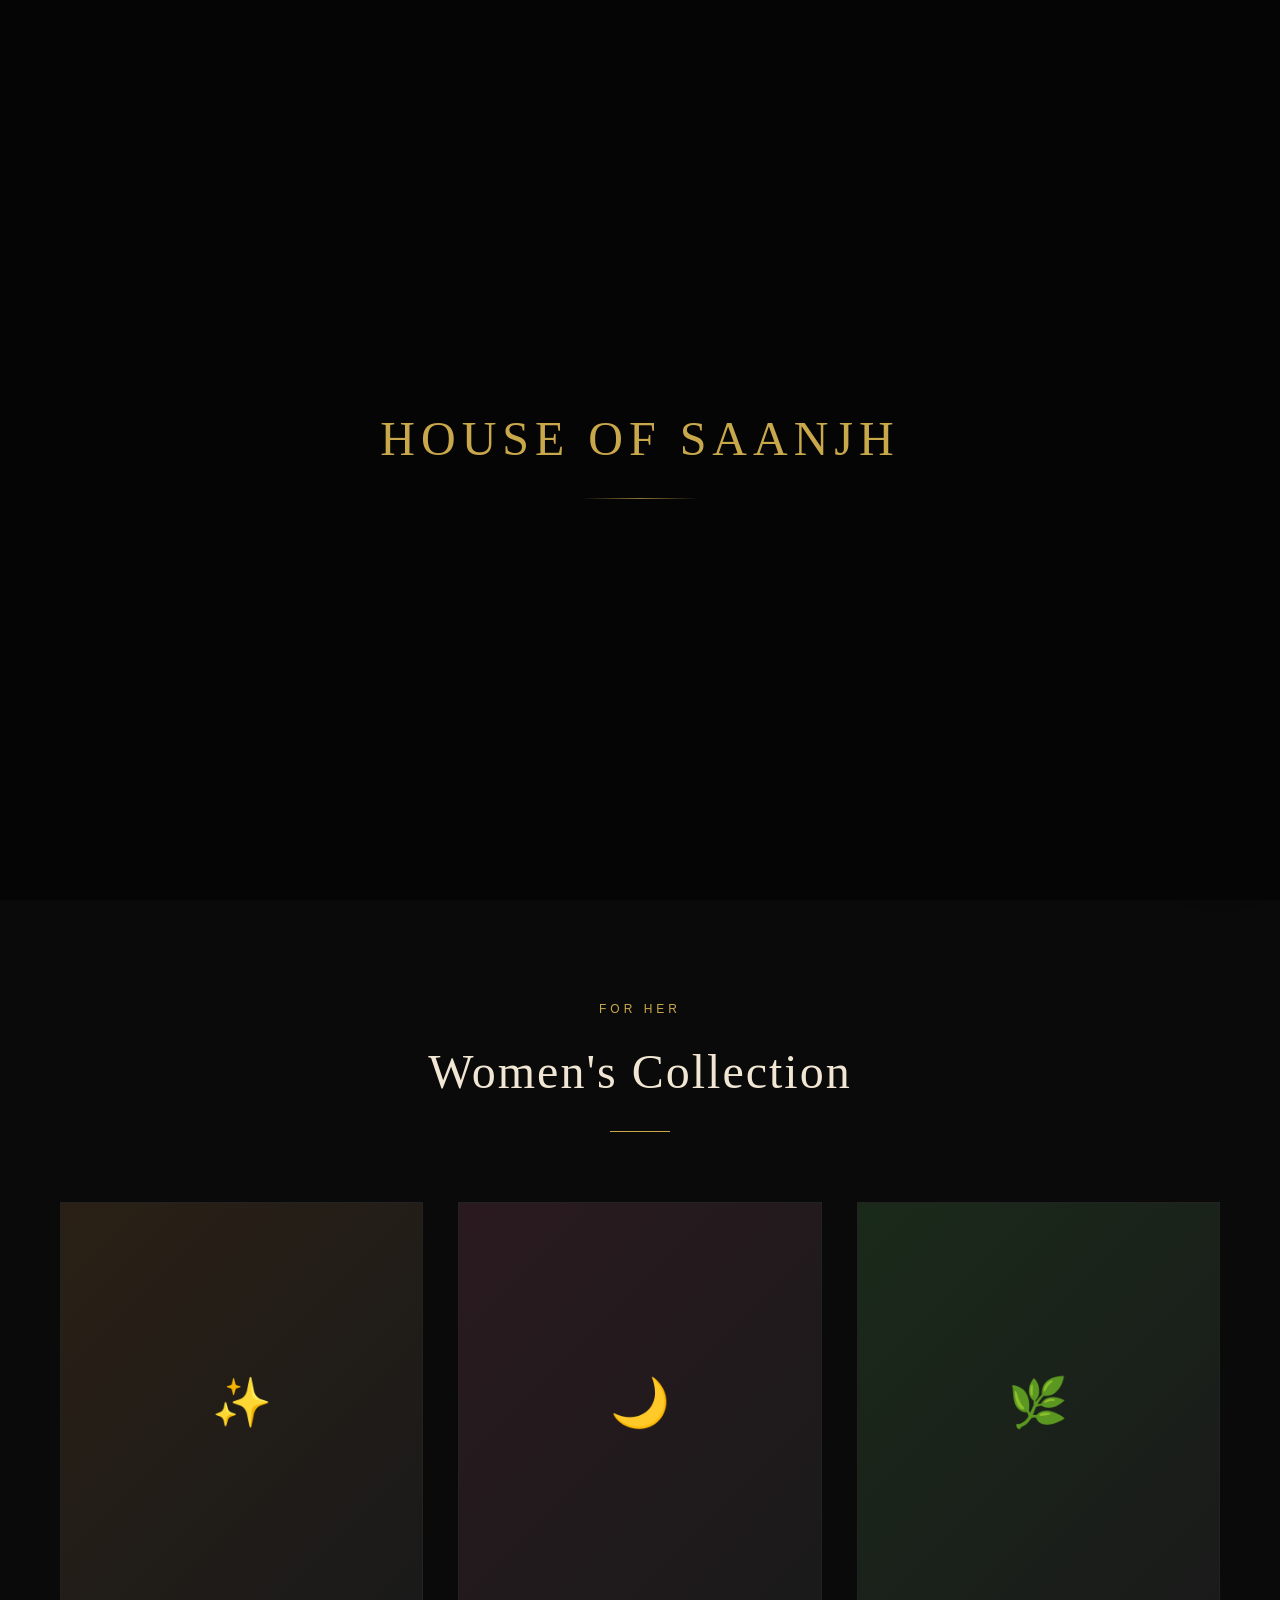
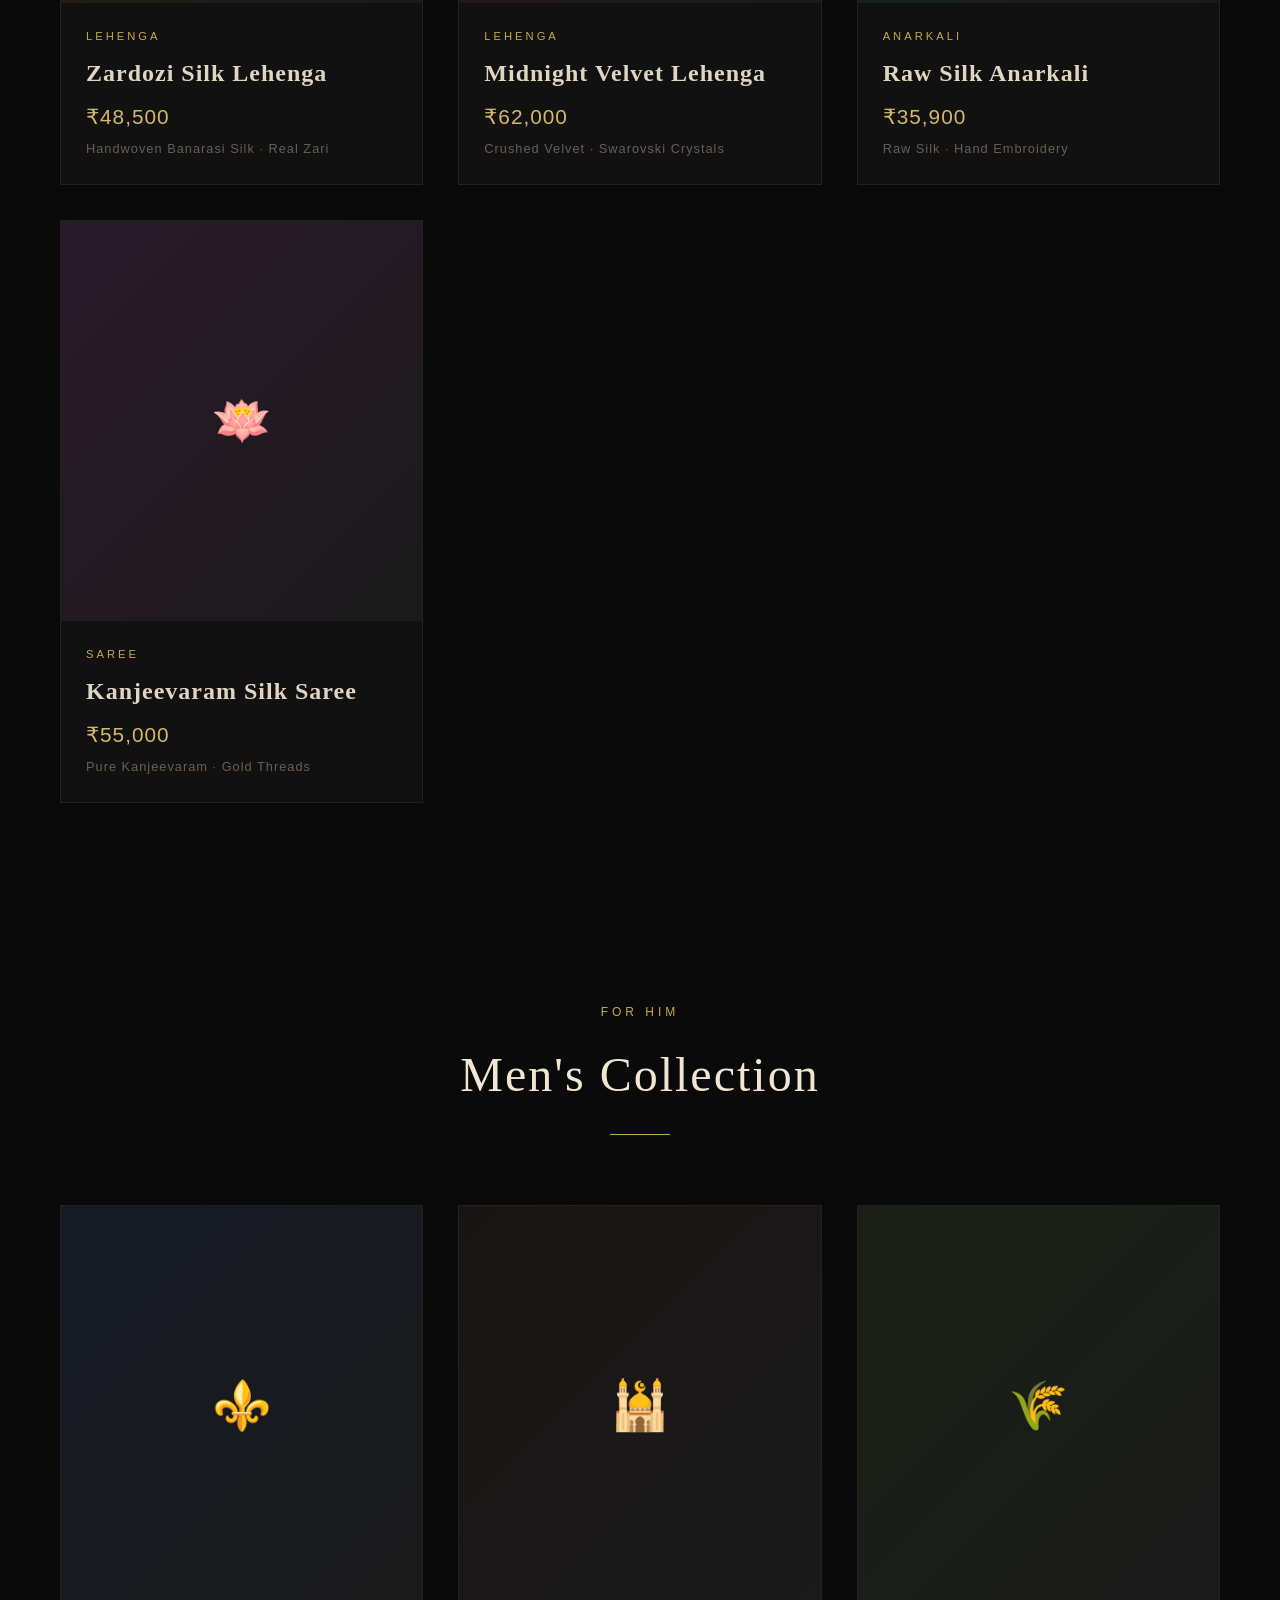
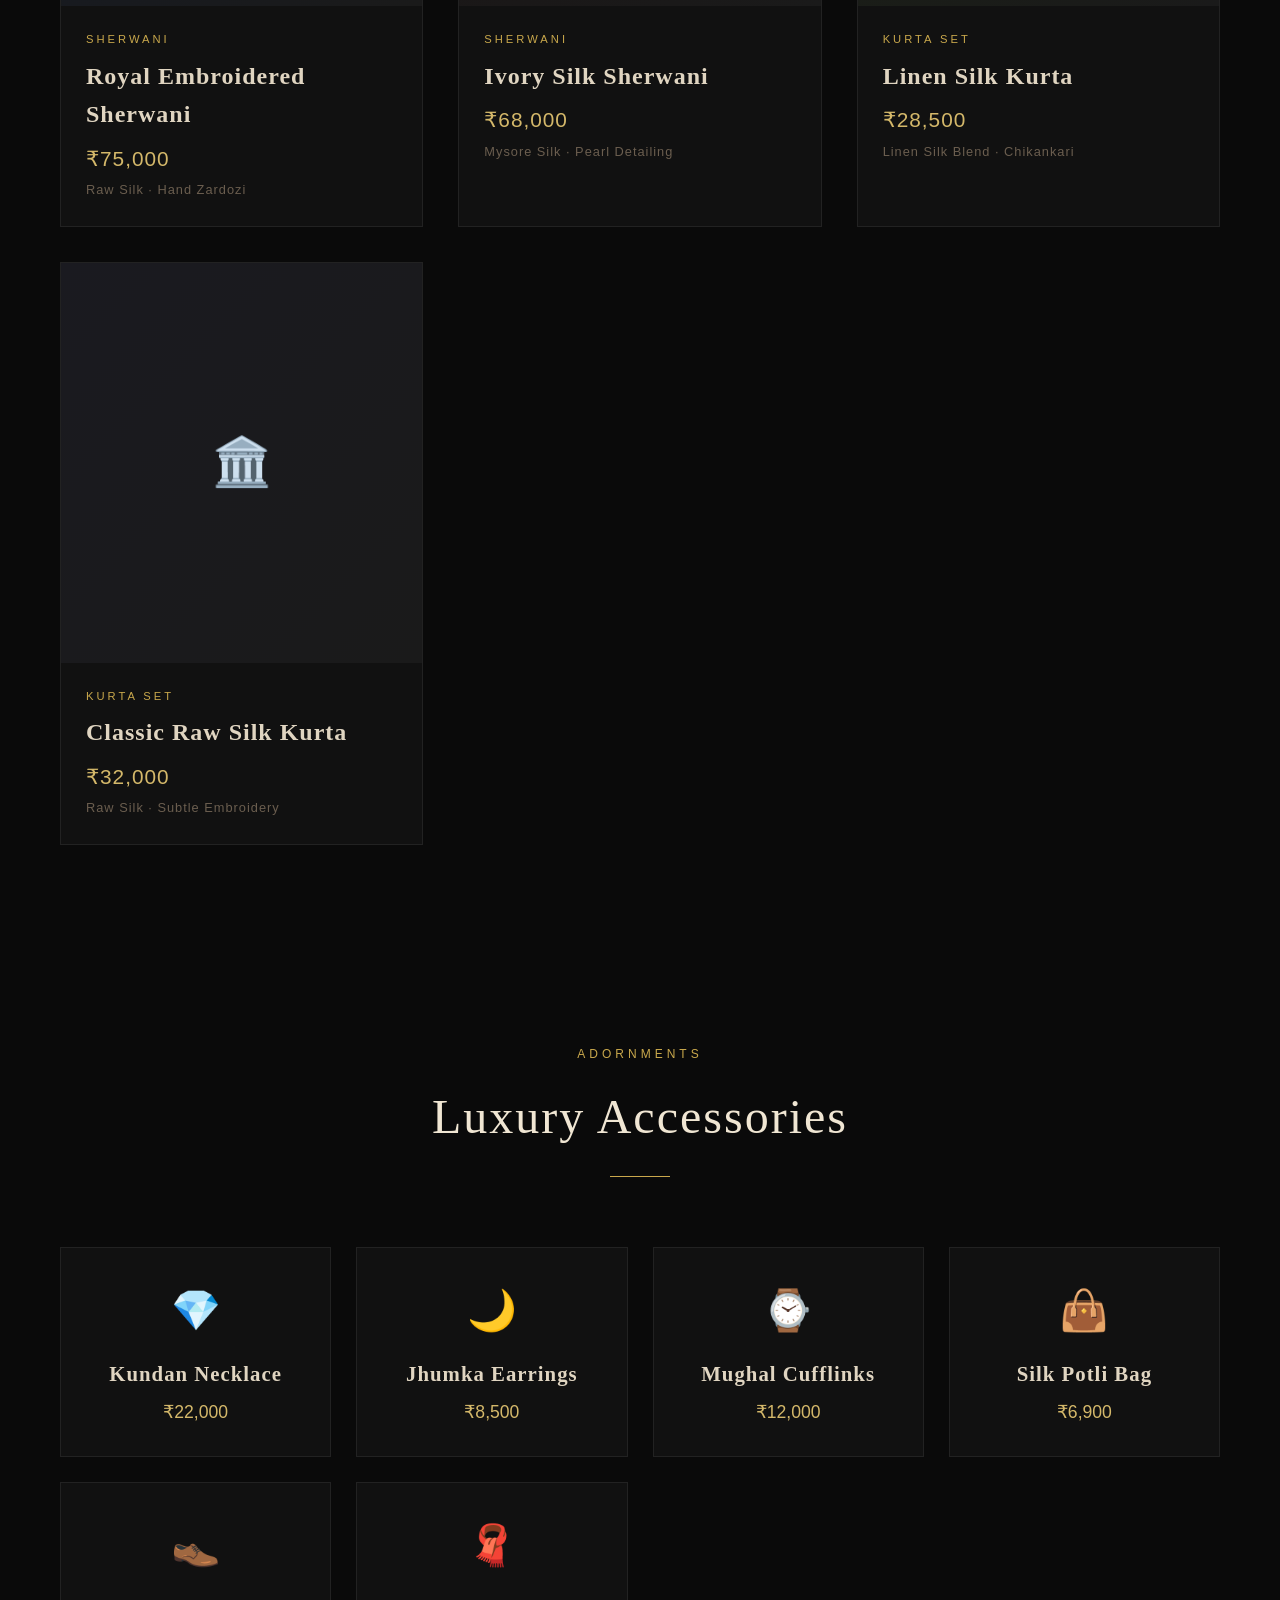
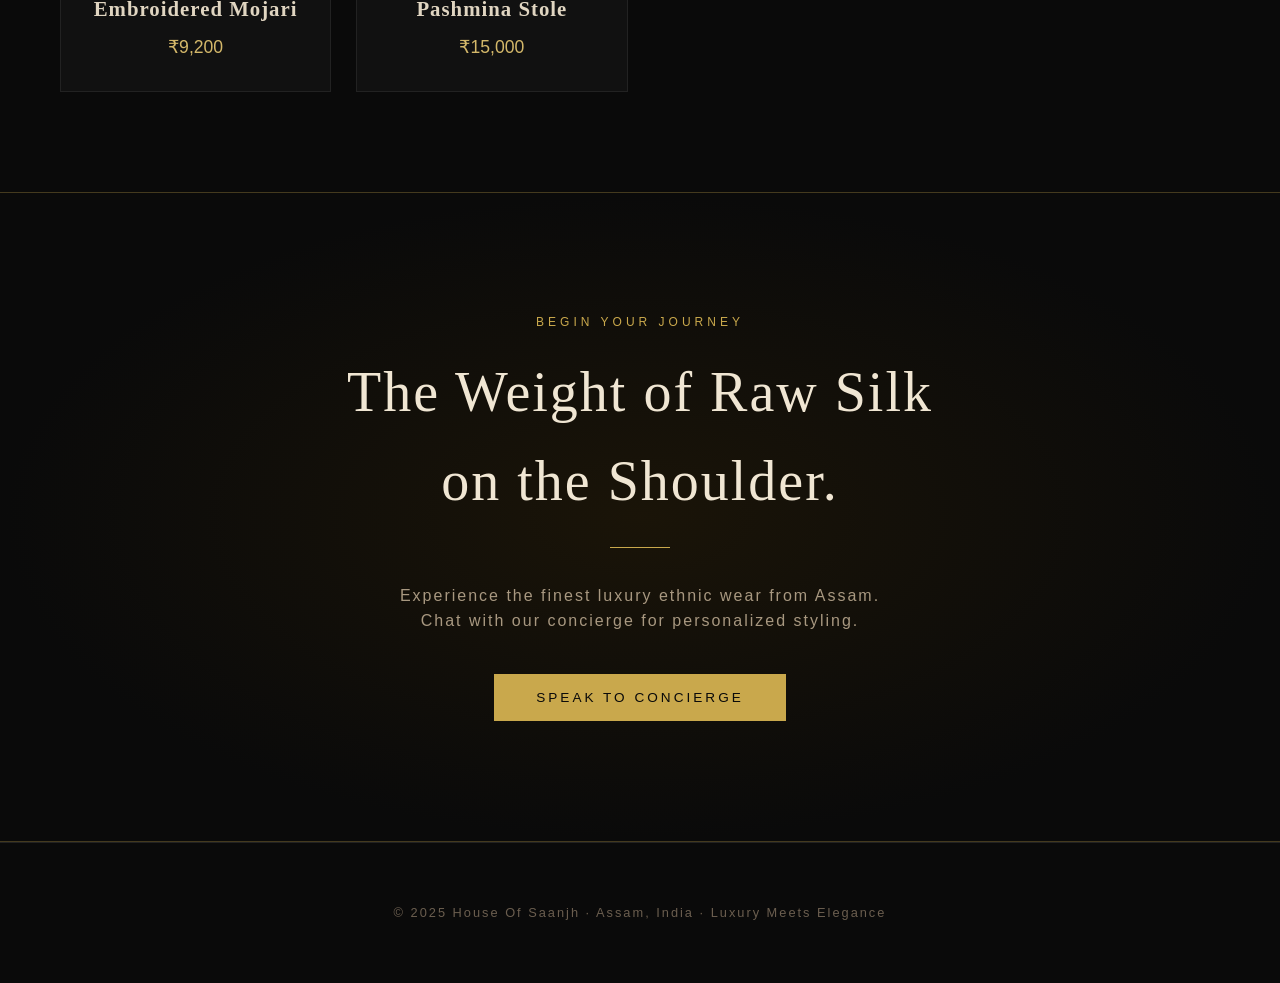
<file: index.html>
<!DOCTYPE html>
<html lang="en">
<head>
    <meta charset="UTF-8">
    <meta name="viewport" content="width=device-width, initial-scale=1.0">
    <title>House Of Saanjh | Luxury Meets Elegance</title>
    <link rel="stylesheet" href="styles.css">
</head>
<body>

    <!-- Preloader -->
    <div id="preloader">
        <div class="preloader-content">
            <div class="preloader-logo">HOUSE OF SAANJH</div>
            <div class="preloader-line"></div>
        </div>
    </div>

    <!-- Navbar -->
    <nav id="navbar">
        <a href="#" class="nav-logo">SAANJH</a>
        <ul class="nav-links">
            <li><a href="#women">Women</a></li>
            <li><a href="#men">Men</a></li>
            <li><a href="#accessories">Accessories</a></li>
            <li><a href="#cta-section">Contact</a></li>
        </ul>
        <button class="nav-cta" onclick="document.getElementById('chatbot-toggle').click()">Concierge</button>
    </nav>

    <!-- Hero -->
    <section id="hero">
        <div class="hero-bg-texture"></div>
        <div class="hero-particles" id="heroParticles"></div>
        <div class="hero-content">
            <p class="hero-eyebrow">Assam, India</p>
            <h1 class="hero-title">Luxury Meets<br><span>Elegance</span></h1>
            <p class="hero-subtitle">Exquisite ethnic wear crafted for timeless souls.</p>
            <div class="hero-cta-group">
                <a href="#women" class="btn-primary">Explore Women</a>
                <a href="#men" class="btn-outline">Explore Men</a>
            </div>
        </div>
    </section>

    <!-- Women's Section -->
    <section id="women">
        <div class="section-header reveal">
            <p class="section-eyebrow">For Her</p>
            <h2 class="section-title">Women's Collection</h2>
            <div class="section-divider"></div>
        </div>
        <div class="product-grid">
            <div class="product-card reveal">
                <div class="product-image" style="background-color:#1a1a1a;background-image:linear-gradient(135deg,#2a2015,#1a1a1a);">
                    <span style="color:#c9a84c;font-size:3rem;">✨</span>
                </div>
                <div class="product-info">
                    <p class="product-category">Lehenga</p>
                    <h3 class="product-name">Zardozi Silk Lehenga</h3>
                    <p class="product-price">₹48,500</p>
                    <p class="product-fabric">Handwoven Banarasi Silk · Real Zari</p>
                </div>
            </div>
            <div class="product-card reveal">
                <div class="product-image" style="background-color:#1a1a1a;background-image:linear-gradient(135deg,#2a1a20,#1a1a1a);">
                    <span style="color:#c9a84c;font-size:3rem;">🌙</span>
                </div>
                <div class="product-info">
                    <p class="product-category">Lehenga</p>
                    <h3 class="product-name">Midnight Velvet Lehenga</h3>
                    <p class="product-price">₹62,000</p>
                    <p class="product-fabric">Crushed Velvet · Swarovski Crystals</p>
                </div>
            </div>
            <div class="product-card reveal">
                <div class="product-image" style="background-color:#1a1a1a;background-image:linear-gradient(135deg,#1a2a1a,#1a1a1a);">
                    <span style="color:#c9a84c;font-size:3rem;">🌿</span>
                </div>
                <div class="product-info">
                    <p class="product-category">Anarkali</p>
                    <h3 class="product-name">Raw Silk Anarkali</h3>
                    <p class="product-price">₹35,900</p>
                    <p class="product-fabric">Raw Silk · Hand Embroidery</p>
                </div>
            </div>
            <div class="product-card reveal">
                <div class="product-image" style="background-color:#1a1a1a;background-image:linear-gradient(135deg,#2a1a2a,#1a1a1a);">
                    <span style="color:#c9a84c;font-size:3rem;">🪷</span>
                </div>
                <div class="product-info">
                    <p class="product-category">Saree</p>
                    <h3 class="product-name">Kanjeevaram Silk Saree</h3>
                    <p class="product-price">₹55,000</p>
                    <p class="product-fabric">Pure Kanjeevaram · Gold Threads</p>
                </div>
            </div>
        </div>
    </section>

    <!-- Men's Section -->
    <section id="men">
        <div class="section-header reveal">
            <p class="section-eyebrow">For Him</p>
            <h2 class="section-title">Men's Collection</h2>
            <div class="section-divider"></div>
        </div>
        <div class="product-grid">
            <div class="product-card reveal">
                <div class="product-image" style="background-color:#1a1a1a;background-image:linear-gradient(135deg,#151a25,#1a1a1a);">
                    <span style="color:#c9a84c;font-size:3rem;">⚜️</span>
                </div>
                <div class="product-info">
                    <p class="product-category">Sherwani</p>
                    <h3 class="product-name">Royal Embroidered Sherwani</h3>
                    <p class="product-price">₹75,000</p>
                    <p class="product-fabric">Raw Silk · Hand Zardozi</p>
                </div>
            </div>
            <div class="product-card reveal">
                <div class="product-image" style="background-color:#1a1a1a;background-image:linear-gradient(135deg,#1a1515,#1a1a1a);">
                    <span style="color:#c9a84c;font-size:3rem;">🕌</span>
                </div>
                <div class="product-info">
                    <p class="product-category">Sherwani</p>
                    <h3 class="product-name">Ivory Silk Sherwani</h3>
                    <p class="product-price">₹68,000</p>
                    <p class="product-fabric">Mysore Silk · Pearl Detailing</p>
                </div>
            </div>
            <div class="product-card reveal">
                <div class="product-image" style="background-color:#1a1a1a;background-image:linear-gradient(135deg,#1a2015,#1a1a1a);">
                    <span style="color:#c9a84c;font-size:3rem;">🌾</span>
                </div>
                <div class="product-info">
                    <p class="product-category">Kurta Set</p>
                    <h3 class="product-name">Linen Silk Kurta</h3>
                    <p class="product-price">₹28,500</p>
                    <p class="product-fabric">Linen Silk Blend · Chikankari</p>
                </div>
            </div>
            <div class="product-card reveal">
                <div class="product-image" style="background-color:#1a1a1a;background-image:linear-gradient(135deg,#1a1a20,#1a1a1a);">
                    <span style="color:#c9a84c;font-size:3rem;">🏛️</span>
                </div>
                <div class="product-info">
                    <p class="product-category">Kurta Set</p>
                    <h3 class="product-name">Classic Raw Silk Kurta</h3>
                    <p class="product-price">₹32,000</p>
                    <p class="product-fabric">Raw Silk · Subtle Embroidery</p>
                </div>
            </div>
        </div>
    </section>

    <!-- Accessories Section -->
    <section id="accessories">
        <div class="section-header reveal">
            <p class="section-eyebrow">Adornments</p>
            <h2 class="section-title">Luxury Accessories</h2>
            <div class="section-divider"></div>
        </div>
        <div class="accessories-grid">
            <div class="accessory-card reveal">
                <span class="accessory-icon">💎</span>
                <h3 class="accessory-name">Kundan Necklace</h3>
                <p class="accessory-price">₹22,000</p>
            </div>
            <div class="accessory-card reveal">
                <span class="accessory-icon">🌙</span>
                <h3 class="accessory-name">Jhumka Earrings</h3>
                <p class="accessory-price">₹8,500</p>
            </div>
            <div class="accessory-card reveal">
                <span class="accessory-icon">⌚</span>
                <h3 class="accessory-name">Mughal Cufflinks</h3>
                <p class="accessory-price">₹12,000</p>
            </div>
            <div class="accessory-card reveal">
                <span class="accessory-icon">👜</span>
                <h3 class="accessory-name">Silk Potli Bag</h3>
                <p class="accessory-price">₹6,900</p>
            </div>
            <div class="accessory-card reveal">
                <span class="accessory-icon">👞</span>
                <h3 class="accessory-name">Embroidered Mojari</h3>
                <p class="accessory-price">₹9,200</p>
            </div>
            <div class="accessory-card reveal">
                <span class="accessory-icon">🧣</span>
                <h3 class="accessory-name">Pashmina Stole</h3>
                <p class="accessory-price">₹15,000</p>
            </div>
        </div>
    </section>

    <!-- CTA Section -->
    <section id="cta-section">
        <div class="reveal">
            <p class="section-eyebrow">Begin Your Journey</p>
            <h2 class="section-title">The Weight of Raw Silk<br>on the Shoulder.</h2>
            <div class="section-divider" style="margin-bottom:35px;"></div>
            <p style="color:var(--text-secondary);letter-spacing:2px;margin-bottom:40px;max-width:500px;margin-left:auto;margin-right:auto;">Experience the finest luxury ethnic wear from Assam. Chat with our concierge for personalized styling.</p>
            <button class="btn-primary" onclick="document.getElementById('chatbot-toggle').click()">Speak to Concierge</button>
        </div>
    </section>

    <!-- Footer -->
    <footer>
        <p>© 2025 House Of Saanjh · Assam, India · Luxury Meets Elegance</p>
    </footer>

    <!-- Chatbot -->
    <div id="chatbot-container">
        <div id="chatbot-window">
            <div class="chatbot-header">
                <div class="chatbot-avatar">S</div>
                <div class="chatbot-header-info">
                    <h4>Saanjh Concierge</h4>
                    <span>Available · Luxury Stylist</span>
                </div>
            </div>
            <div class="chatbot-messages" id="chatMessages"></div>
            <div class="chatbot-input-area">
                <input type="text" id="chatInput" placeholder="Ask me anything..." onkeypress="handleKeyPress(event)">
                <button onclick="sendMessage()">➤</button>
            </div>
        </div>
        <button id="chatbot-toggle" onclick="toggleChat()">💬</button>
    </div>

    <script src="script.js"></script>
</body>
</html>
</file>
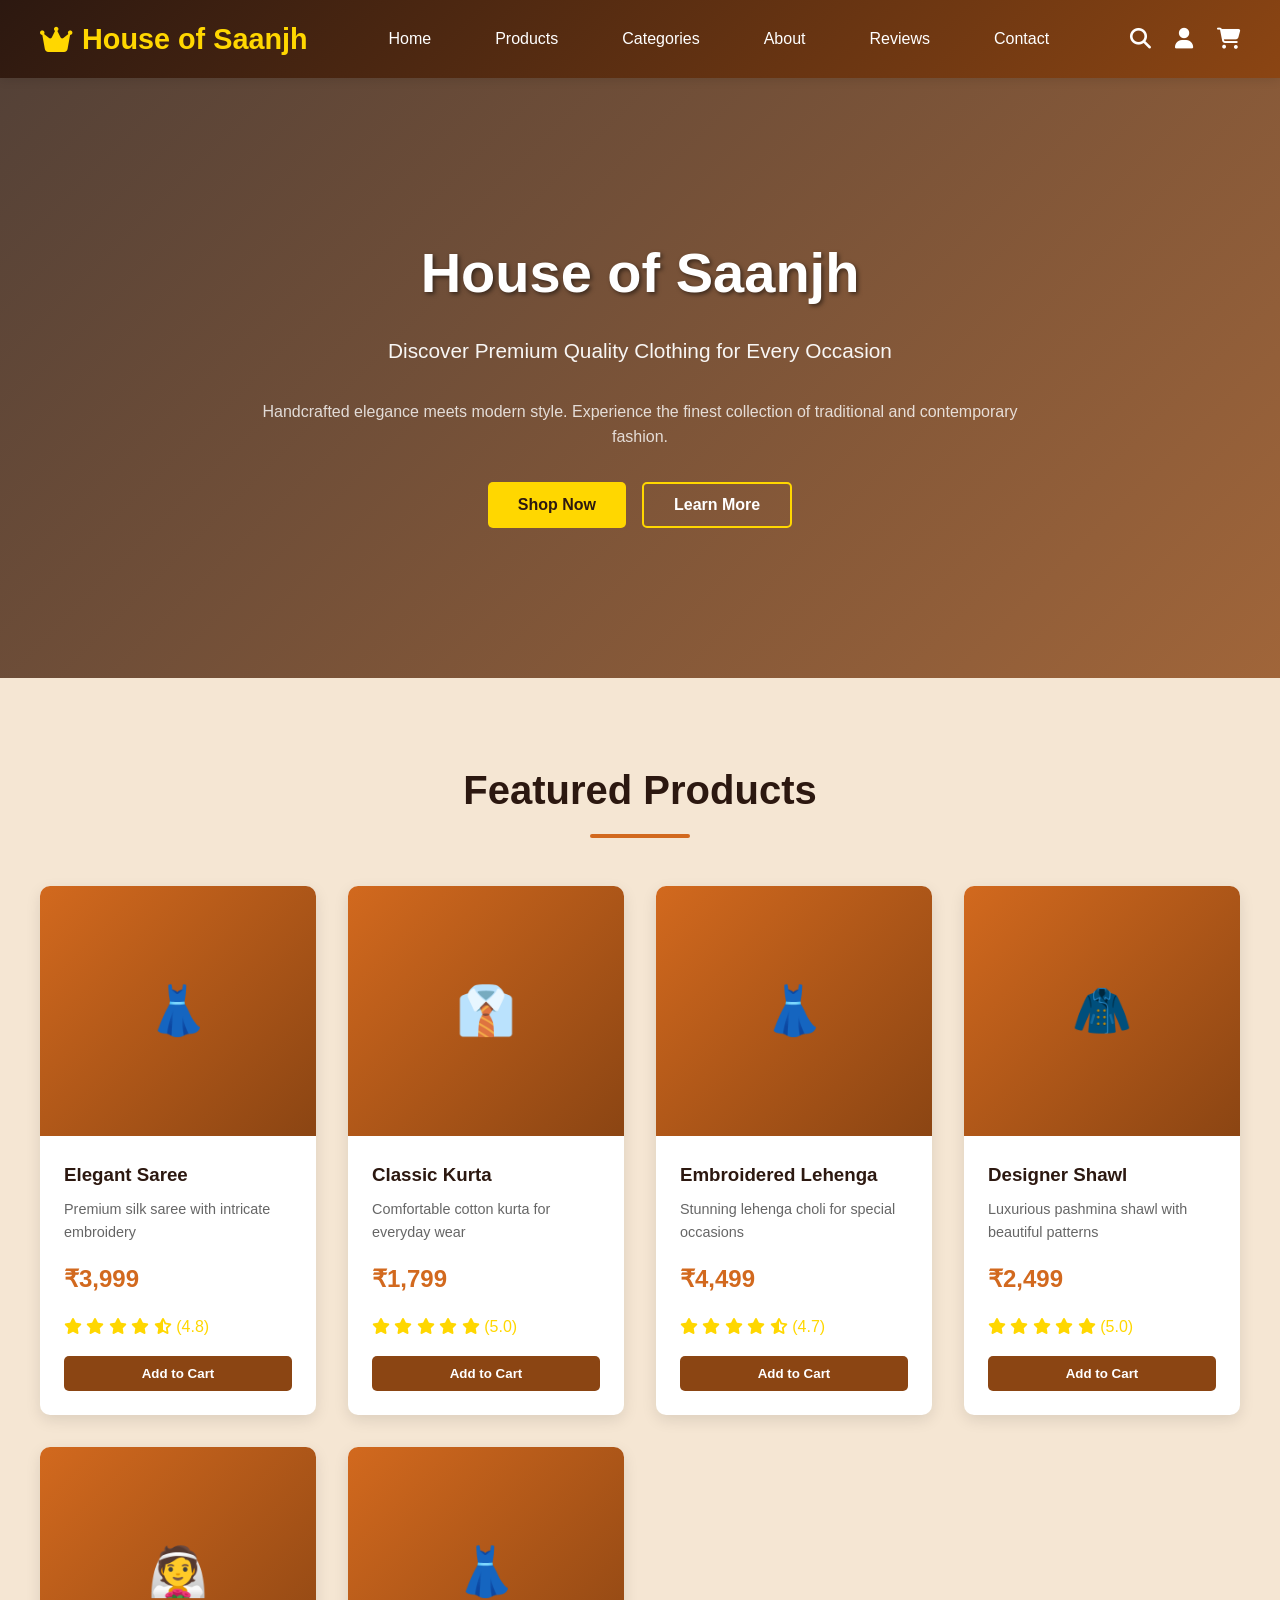
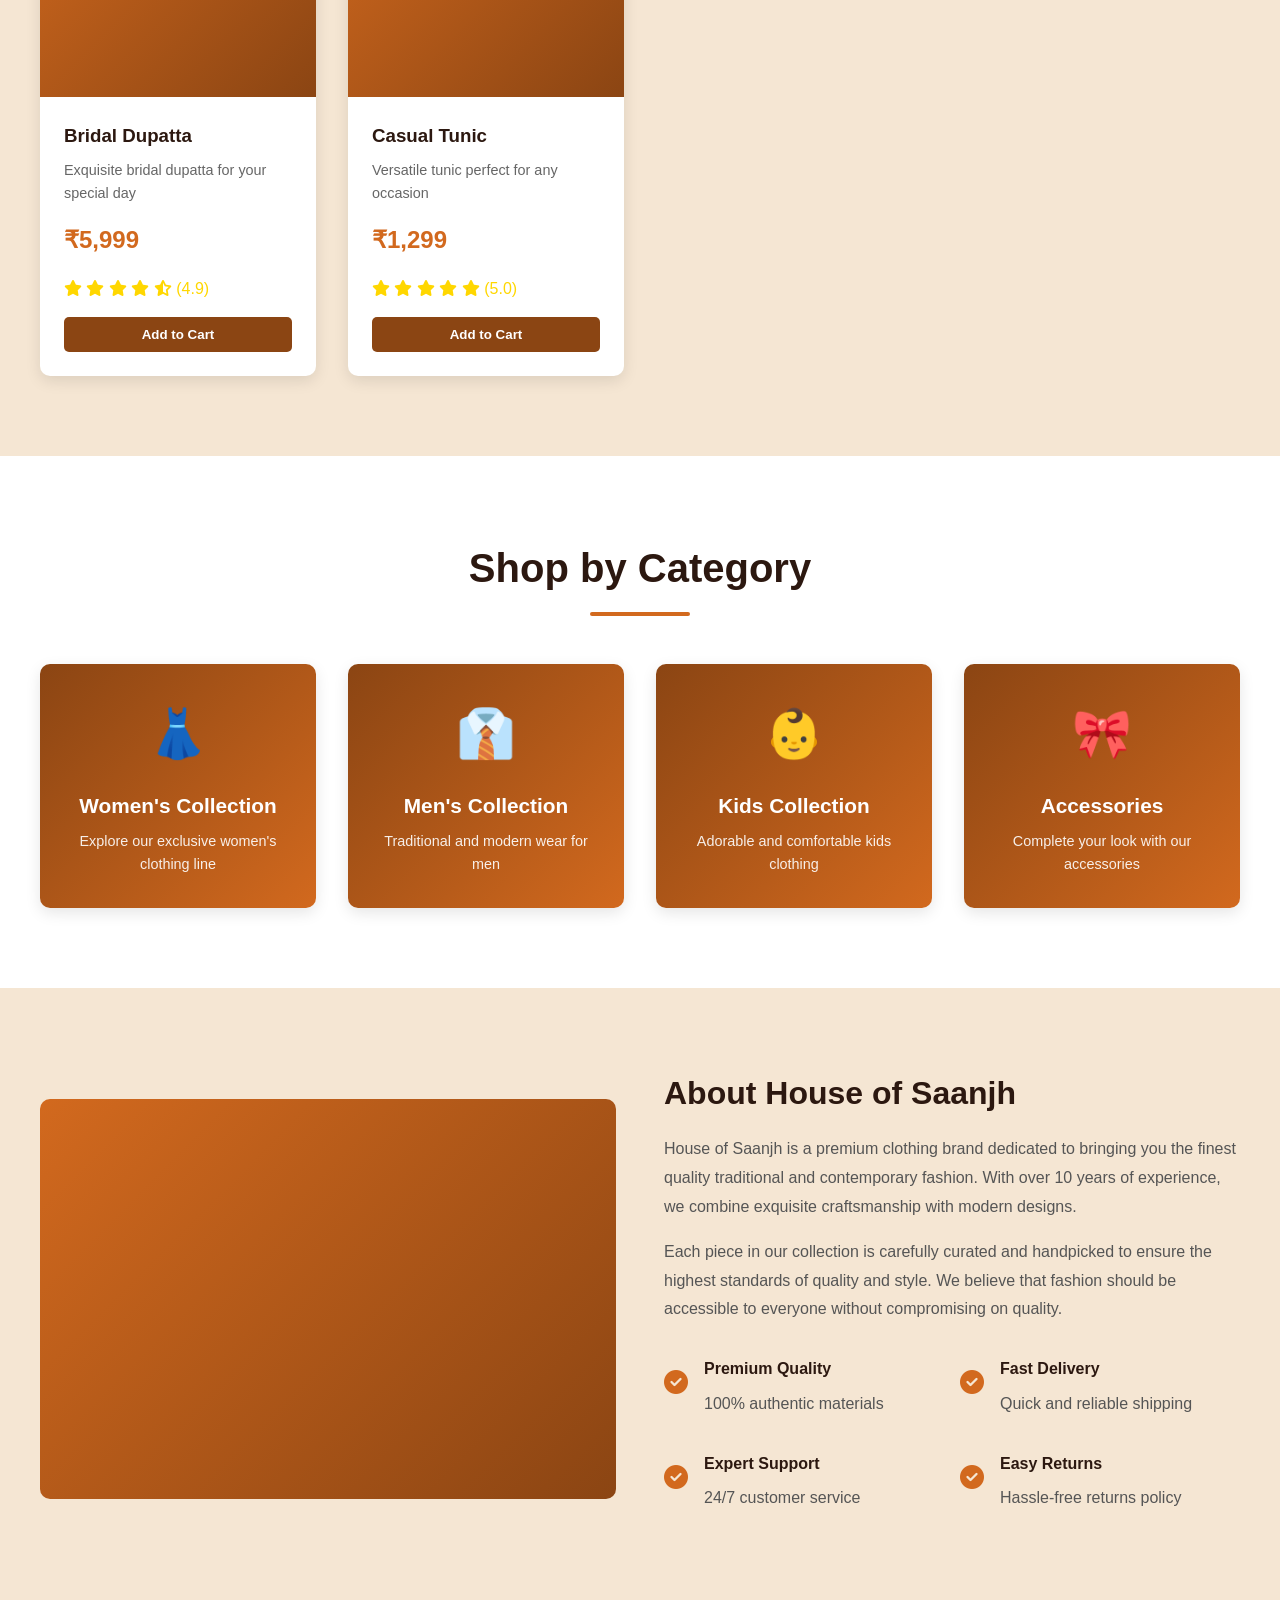
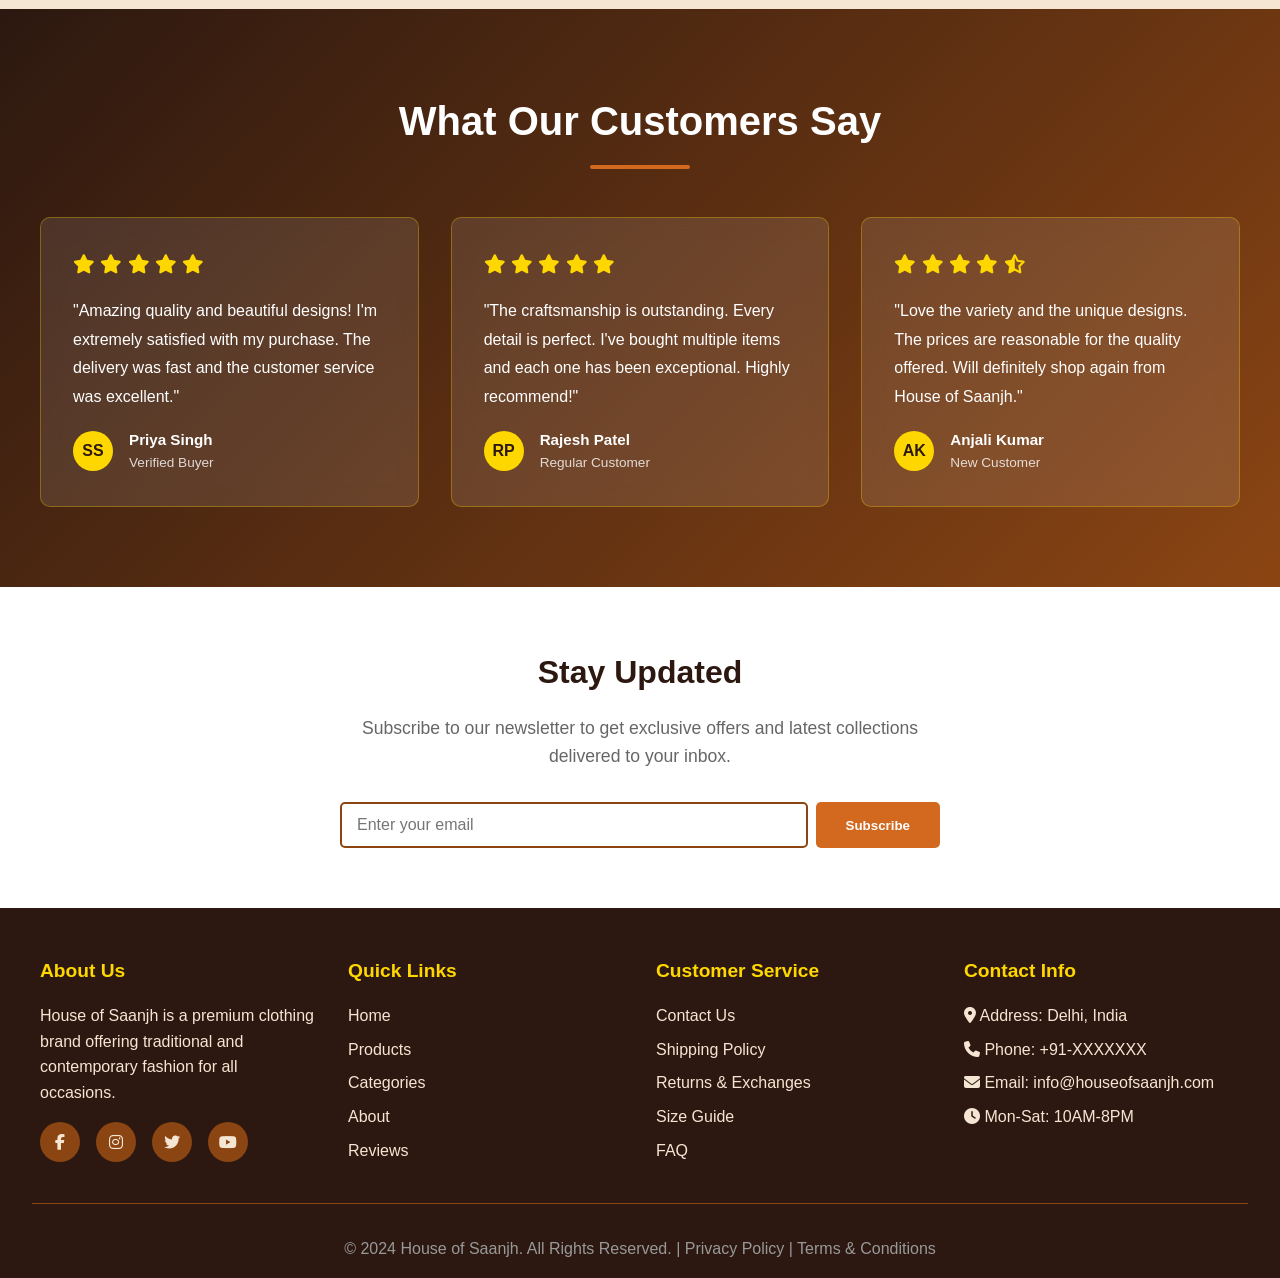
<file: house-of-saanjh-website.html>
<!DOCTYPE html>
<html lang="en">
<head>
    <meta charset="UTF-8">
    <meta name="viewport" content="width=device-width, initial-scale=1.0">
    <title>House of Saanjh - Premium Clothing Brand</title>
    <link rel="stylesheet" href="https://cdnjs.cloudflare.com/ajax/libs/font-awesome/6.4.0/css/all.min.css">
    <style>
        * {
            margin: 0;
            padding: 0;
            box-sizing: border-box;
        }

        :root {
            --primary-color: #8B4513;
            --secondary-color: #D2691E;
            --accent-color: #FFD700;
            --dark-color: #2C1810;
            --light-color: #F5E6D3;
            --white: #FFFFFF;
        }

        body {
            font-family: 'Segoe UI', Tahoma, Geneva, Verdana, sans-serif;
            line-height: 1.6;
            color: #333;
        }

        html {
            scroll-behavior: smooth;
        }

        /* Navigation */
        nav {
            background: linear-gradient(135deg, var(--dark-color) 0%, var(--primary-color) 100%);
            padding: 1rem 2rem;
            position: sticky;
            top: 0;
            z-index: 100;
            box-shadow: 0 2px 10px rgba(0, 0, 0, 0.1);
        }

        .nav-container {
            max-width: 1200px;
            margin: 0 auto;
            display: flex;
            justify-content: space-between;
            align-items: center;
        }

        .logo {
            color: var(--accent-color);
            font-size: 1.8rem;
            font-weight: bold;
            text-decoration: none;
            display: flex;
            align-items: center;
            gap: 10px;
        }

        .logo:hover {
            color: #FFE55C;
        }

        .nav-links {
            display: flex;
            list-style: none;
            gap: 2rem;
        }

        .nav-links a {
            color: var(--white);
            text-decoration: none;
            font-weight: 500;
            transition: all 0.3s ease;
            padding: 0.5rem 1rem;
            border-radius: 5px;
        }

        .nav-links a:hover {
            background: var(--secondary-color);
            color: var(--accent-color);
        }

        .nav-icons {
            display: flex;
            gap: 1.5rem;
            align-items: center;
        }

        .nav-icons a {
            color: var(--white);
            font-size: 1.3rem;
            transition: all 0.3s ease;
        }

        .nav-icons a:hover {
            color: var(--accent-color);
            transform: scale(1.2);
        }

        .hamburger {
            display: none;
            flex-direction: column;
            cursor: pointer;
        }

        .hamburger span {
            width: 25px;
            height: 3px;
            background: var(--white);
            margin: 5px 0;
            border-radius: 3px;
            transition: all 0.3s ease;
        }

        /* Hero Section */
        .hero {
            background: linear-gradient(135deg, rgba(44, 24, 16, 0.8) 0%, rgba(139, 69, 19, 0.8) 100%), 
                        url('data:image/svg+xml,<svg xmlns="http://www.w3.org/2000/svg" viewBox="0 0 1200 600"><rect fill="%23F5E6D3" width="1200" height="600"/></svg>');
            background-size: cover;
            background-position: center;
            color: var(--white);
            padding: 120px 20px;
            text-align: center;
            min-height: 600px;
            display: flex;
            align-items: center;
            justify-content: center;
        }

        .hero-content {
            max-width: 800px;
            animation: slideUp 0.8s ease;
        }

        .hero h1 {
            font-size: 3.5rem;
            margin-bottom: 1rem;
            text-shadow: 2px 2px 4px rgba(0, 0, 0, 0.5);
        }

        .hero p {
            font-size: 1.3rem;
            margin-bottom: 2rem;
            opacity: 0.95;
        }

        .hero-buttons {
            display: flex;
            gap: 1rem;
            justify-content: center;
            flex-wrap: wrap;
        }

        .btn {
            padding: 12px 30px;
            font-size: 1rem;
            border: none;
            border-radius: 5px;
            cursor: pointer;
            transition: all 0.3s ease;
            font-weight: 600;
            text-decoration: none;
            display: inline-block;
        }

        .btn-primary {
            background: var(--accent-color);
            color: var(--dark-color);
        }

        .btn-primary:hover {
            background: #FFE55C;
            transform: translateY(-2px);
            box-shadow: 0 5px 15px rgba(0, 0, 0, 0.2);
        }

        .btn-secondary {
            background: transparent;
            color: var(--white);
            border: 2px solid var(--accent-color);
        }

        .btn-secondary:hover {
            background: var(--secondary-color);
            border-color: var(--secondary-color);
        }

        @keyframes slideUp {
            from {
                opacity: 0;
                transform: translateY(30px);
            }
            to {
                opacity: 1;
                transform: translateY(0);
            }
        }

        /* Featured Products Section */
        .featured {
            padding: 80px 20px;
            background: var(--light-color);
        }

        .container {
            max-width: 1200px;
            margin: 0 auto;
        }

        .section-title {
            text-align: center;
            font-size: 2.5rem;
            color: var(--dark-color);
            margin-bottom: 3rem;
            position: relative;
            padding-bottom: 1rem;
        }

        .section-title::after {
            content: '';
            position: absolute;
            bottom: 0;
            left: 50%;
            transform: translateX(-50%);
            width: 100px;
            height: 4px;
            background: var(--secondary-color);
            border-radius: 2px;
        }

        .products-grid {
            display: grid;
            grid-template-columns: repeat(auto-fit, minmax(250px, 1fr));
            gap: 2rem;
        }

        .product-card {
            background: var(--white);
            border-radius: 10px;
            overflow: hidden;
            box-shadow: 0 5px 15px rgba(0, 0, 0, 0.1);
            transition: all 0.3s ease;
            cursor: pointer;
        }

        .product-card:hover {
            transform: translateY(-10px);
            box-shadow: 0 15px 30px rgba(0, 0, 0, 0.2);
        }

        .product-image {
            width: 100%;
            height: 250px;
            background: linear-gradient(135deg, var(--secondary-color) 0%, var(--primary-color) 100%);
            display: flex;
            align-items: center;
            justify-content: center;
            font-size: 3rem;
        }

        .product-info {
            padding: 1.5rem;
        }

        .product-info h3 {
            color: var(--dark-color);
            margin-bottom: 0.5rem;
        }

        .product-info p {
            color: #666;
            font-size: 0.9rem;
            margin-bottom: 1rem;
        }

        .product-price {
            font-size: 1.5rem;
            color: var(--secondary-color);
            font-weight: bold;
            margin-bottom: 1rem;
        }

        .product-rating {
            color: var(--accent-color);
            margin-bottom: 1rem;
        }

        .product-btn {
            width: 100%;
            padding: 10px;
            background: var(--primary-color);
            color: var(--white);
            border: none;
            border-radius: 5px;
            cursor: pointer;
            transition: all 0.3s ease;
            font-weight: 600;
        }

        .product-btn:hover {
            background: var(--secondary-color);
        }

        /* Categories Section */
        .categories {
            padding: 80px 20px;
            background: var(--white);
        }

        .categories-grid {
            display: grid;
            grid-template-columns: repeat(auto-fit, minmax(200px, 1fr));
            gap: 2rem;
        }

        .category-card {
            background: linear-gradient(135deg, var(--primary-color) 0%, var(--secondary-color) 100%);
            padding: 2rem;
            border-radius: 10px;
            color: var(--white);
            text-align: center;
            cursor: pointer;
            transition: all 0.3s ease;
            box-shadow: 0 5px 15px rgba(0, 0, 0, 0.1);
        }

        .category-card:hover {
            transform: scale(1.05);
            box-shadow: 0 10px 25px rgba(0, 0, 0, 0.2);
        }

        .category-icon {
            font-size: 3rem;
            margin-bottom: 1rem;
        }

        .category-card h3 {
            font-size: 1.3rem;
            margin-bottom: 0.5rem;
        }

        .category-card p {
            font-size: 0.9rem;
            opacity: 0.9;
        }

        /* About Section */
        .about {
            padding: 80px 20px;
            background: var(--light-color);
        }

        .about-container {
            display: grid;
            grid-template-columns: 1fr 1fr;
            gap: 3rem;
            align-items: center;
        }

        .about-image {
            background: linear-gradient(135deg, var(--secondary-color) 0%, var(--primary-color) 100%);
            height: 400px;
            border-radius: 10px;
            display: flex;
            align-items: center;
            justify-content: center;
            font-size: 5rem;
            color: rgba(255, 255, 255, 0.3);
        }

        .about-content h2 {
            font-size: 2rem;
            color: var(--dark-color);
            margin-bottom: 1rem;
        }

        .about-content p {
            color: #555;
            margin-bottom: 1rem;
            line-height: 1.8;
        }

        .about-features {
            display: grid;
            grid-template-columns: repeat(2, 1fr);
            gap: 1rem;
            margin-top: 2rem;
        }

        .feature {
            display: flex;
            gap: 1rem;
            align-items: flex-start;
        }

        .feature-icon {
            color: var(--secondary-color);
            font-size: 1.5rem;
            margin-top: 0.5rem;
        }

        .feature h4 {
            color: var(--dark-color);
            margin-bottom: 0.5rem;
        }

        /* Testimonials Section */
        .testimonials {
            padding: 80px 20px;
            background: linear-gradient(135deg, var(--dark-color) 0%, var(--primary-color) 100%);
            color: var(--white);
        }

        .testimonials-grid {
            display: grid;
            grid-template-columns: repeat(auto-fit, minmax(280px, 1fr));
            gap: 2rem;
        }

        .testimonial-card {
            background: rgba(255, 255, 255, 0.1);
            padding: 2rem;
            border-radius: 10px;
            border: 1px solid rgba(255, 215, 0, 0.3);
            backdrop-filter: blur(10px);
        }

        .testimonial-stars {
            color: var(--accent-color);
            margin-bottom: 1rem;
            font-size: 1.2rem;
        }

        .testimonial-text {
            margin-bottom: 1rem;
            line-height: 1.8;
        }

        .testimonial-author {
            display: flex;
            align-items: center;
            gap: 1rem;
        }

        .testimonial-avatar {
            width: 40px;
            height: 40px;
            border-radius: 50%;
            background: var(--accent-color);
            display: flex;
            align-items: center;
            justify-content: center;
            color: var(--dark-color);
            font-weight: bold;
        }

        .testimonial-info h4 {
            margin: 0;
            font-size: 0.95rem;
        }

        .testimonial-info p {
            margin: 0;
            font-size: 0.85rem;
            opacity: 0.8;
        }

        /* Newsletter Section */
        .newsletter {
            padding: 60px 20px;
            background: var(--white);
            text-align: center;
        }

        .newsletter-content {
            max-width: 600px;
            margin: 0 auto;
        }

        .newsletter h2 {
            font-size: 2rem;
            color: var(--dark-color);
            margin-bottom: 1rem;
        }

        .newsletter p {
            color: #666;
            margin-bottom: 2rem;
            font-size: 1.1rem;
        }

        .newsletter-form {
            display: flex;
            gap: 0.5rem;
            flex-wrap: wrap;
            justify-content: center;
        }

        .newsletter-form input {
            flex: 1;
            min-width: 250px;
            padding: 12px 15px;
            border: 2px solid var(--primary-color);
            border-radius: 5px;
            font-size: 1rem;
        }

        .newsletter-form input:focus {
            outline: none;
            border-color: var(--secondary-color);
            box-shadow: 0 0 10px rgba(210, 105, 30, 0.3);
        }

        .newsletter-form button {
            padding: 12px 30px;
            background: var(--secondary-color);
            color: var(--white);
            border: none;
            border-radius: 5px;
            cursor: pointer;
            font-weight: 600;
            transition: all 0.3s ease;
        }

        .newsletter-form button:hover {
            background: var(--primary-color);
        }

        /* Footer */
        footer {
            background: var(--dark-color);
            color: var(--light-color);
            padding: 3rem 2rem 1rem;
        }

        .footer-container {
            max-width: 1200px;
            margin: 0 auto;
            display: grid;
            grid-template-columns: repeat(auto-fit, minmax(250px, 1fr));
            gap: 2rem;
            margin-bottom: 2rem;
        }

        .footer-section h3 {
            color: var(--accent-color);
            margin-bottom: 1rem;
            font-size: 1.2rem;
        }

        .footer-section ul {
            list-style: none;
        }

        .footer-section ul li {
            margin-bottom: 0.5rem;
        }

        .footer-section a {
            color: var(--light-color);
            text-decoration: none;
            transition: all 0.3s ease;
        }

        .footer-section a:hover {
            color: var(--accent-color);
            margin-left: 5px;
        }

        .social-links {
            display: flex;
            gap: 1rem;
            margin-top: 1rem;
        }

        .social-links a {
            width: 40px;
            height: 40px;
            background: var(--primary-color);
            border-radius: 50%;
            display: flex;
            align-items: center;
            justify-content: center;
            transition: all 0.3s ease;
        }

        .social-links a:hover {
            background: var(--secondary-color);
            transform: translateY(-3px);
        }

        .footer-bottom {
            text-align: center;
            padding-top: 2rem;
            border-top: 1px solid var(--primary-color);
            color: #999;
        }

        /* Responsive Design */
        @media (max-width: 768px) {
            .nav-links {
                gap: 1rem;
            }

            .hamburger {
                display: flex;
            }

            .hero h1 {
                font-size: 2.5rem;
            }

            .section-title {
                font-size: 2rem;
            }

            .about-container {
                grid-template-columns: 1fr;
            }

            .about-image {
                height: 300px;
            }

            .about-features {
                grid-template-columns: 1fr;
            }

            .hero-buttons {
                flex-direction: column;
            }

            .btn {
                width: 100%;
            }
        }

        @media (max-width: 480px) {
            .logo {
                font-size: 1.4rem;
            }

            .nav-links {
                display: none;
            }

            .hero {
                padding: 80px 20px;
            }

            .hero h1 {
                font-size: 2rem;
            }

            .hero p {
                font-size: 1rem;
            }

            .products-grid {
                grid-template-columns: 1fr;
            }

            .categories-grid {
                grid-template-columns: 1fr;
            }

            .section-title {
                font-size: 1.5rem;
            }

            .newsletter-form {
                flex-direction: column;
            }

            .newsletter-form input,
            .newsletter-form button {
                width: 100%;
            }
        }

        /* Loading Animation */
        @keyframes pulse {
            0%, 100% { opacity: 1; }
            50% { opacity: 0.5; }
        }

        .loading {
            animation: pulse 2s infinite;
        }
    </style>
</head>
<body>
    <!-- Navigation -->
    <nav>
        <div class="nav-container">
            <a href="#" class="logo">
                <i class="fas fa-crown"></i> House of Saanjh
            </a>
            <ul class="nav-links">
                <li><a href="#home">Home</a></li>
                <li><a href="#products">Products</a></li>
                <li><a href="#categories">Categories</a></li>
                <li><a href="#about">About</a></li>
                <li><a href="#testimonials">Reviews</a></li>
                <li><a href="#contact">Contact</a></li>
            </ul>
            <div class="nav-icons">
                <a href="#" title="Search"><i class="fas fa-search"></i></a>
                <a href="#" title="Account"><i class="fas fa-user"></i></a>
                <a href="#" title="Cart"><i class="fas fa-shopping-cart"></i></a>
                <div class="hamburger">
                    <span></span>
                    <span></span>
                    <span></span>
                </div>
            </div>
        </div>
    </nav>

    <!-- Hero Section -->
    <section class="hero" id="home">
        <div class="hero-content">
            <h1>House of Saanjh</h1>
            <p>Discover Premium Quality Clothing for Every Occasion</p>
            <p style="font-size: 1rem; opacity: 0.8;">Handcrafted elegance meets modern style. Experience the finest collection of traditional and contemporary fashion.</p>
            <div class="hero-buttons">
                <button class="btn btn-primary">Shop Now</button>
                <button class="btn btn-secondary">Learn More</button>
            </div>
        </div>
    </section>

    <!-- Featured Products -->
    <section class="featured" id="products">
        <div class="container">
            <h2 class="section-title">Featured Products</h2>
            <div class="products-grid">
                <div class="product-card">
                    <div class="product-image">👗</div>
                    <div class="product-info">
                        <h3>Elegant Saree</h3>
                        <p>Premium silk saree with intricate embroidery</p>
                        <div class="product-price">₹3,999</div>
                        <div class="product-rating">
                            <i class="fas fa-star"></i>
                            <i class="fas fa-star"></i>
                            <i class="fas fa-star"></i>
                            <i class="fas fa-star"></i>
                            <i class="fas fa-star-half-alt"></i> (4.8)
                        </div>
                        <button class="product-btn">Add to Cart</button>
                    </div>
                </div>

                <div class="product-card">
                    <div class="product-image">👔</div>
                    <div class="product-info">
                        <h3>Classic Kurta</h3>
                        <p>Comfortable cotton kurta for everyday wear</p>
                        <div class="product-price">₹1,799</div>
                        <div class="product-rating">
                            <i class="fas fa-star"></i>
                            <i class="fas fa-star"></i>
                            <i class="fas fa-star"></i>
                            <i class="fas fa-star"></i>
                            <i class="fas fa-star"></i> (5.0)
                        </div>
                        <button class="product-btn">Add to Cart</button>
                    </div>
                </div>

                <div class="product-card">
                    <div class="product-image">👗</div>
                    <div class="product-info">
                        <h3>Embroidered Lehenga</h3>
                        <p>Stunning lehenga choli for special occasions</p>
                        <div class="product-price">₹4,499</div>
                        <div class="product-rating">
                            <i class="fas fa-star"></i>
                            <i class="fas fa-star"></i>
                            <i class="fas fa-star"></i>
                            <i class="fas fa-star"></i>
                            <i class="fas fa-star-half-alt"></i> (4.7)
                        </div>
                        <button class="product-btn">Add to Cart</button>
                    </div>
                </div>

                <div class="product-card">
                    <div class="product-image">🧥</div>
                    <div class="product-info">
                        <h3>Designer Shawl</h3>
                        <p>Luxurious pashmina shawl with beautiful patterns</p>
                        <div class="product-price">₹2,499</div>
                        <div class="product-rating">
                            <i class="fas fa-star"></i>
                            <i class="fas fa-star"></i>
                            <i class="fas fa-star"></i>
                            <i class="fas fa-star"></i>
                            <i class="fas fa-star"></i> (5.0)
                        </div>
                        <button class="product-btn">Add to Cart</button>
                    </div>
                </div>

                <div class="product-card">
                    <div class="product-image">👰</div>
                    <div class="product-info">
                        <h3>Bridal Dupatta</h3>
                        <p>Exquisite bridal dupatta for your special day</p>
                        <div class="product-price">₹5,999</div>
                        <div class="product-rating">
                            <i class="fas fa-star"></i>
                            <i class="fas fa-star"></i>
                            <i class="fas fa-star"></i>
                            <i class="fas fa-star"></i>
                            <i class="fas fa-star-half-alt"></i> (4.9)
                        </div>
                        <button class="product-btn">Add to Cart</button>
                    </div>
                </div>

                <div class="product-card">
                    <div class="product-image">👗</div>
                    <div class="product-info">
                        <h3>Casual Tunic</h3>
                        <p>Versatile tunic perfect for any occasion</p>
                        <div class="product-price">₹1,299</div>
                        <div class="product-rating">
                            <i class="fas fa-star"></i>
                            <i class="fas fa-star"></i>
                            <i class="fas fa-star"></i>
                            <i class="fas fa-star"></i>
                            <i class="fas fa-star"></i> (5.0)
                        </div>
                        <button class="product-btn">Add to Cart</button>
                    </div>
                </div>
            </div>
        </div>
    </section>

    <!-- Categories -->
    <section class="categories" id="categories">
        <div class="container">
            <h2 class="section-title">Shop by Category</h2>
            <div class="categories-grid">
                <div class="category-card">
                    <div class="category-icon">👗</div>
                    <h3>Women's Collection</h3>
                    <p>Explore our exclusive women's clothing line</p>
                </div>
                <div class="category-card">
                    <div class="category-icon">👔</div>
                    <h3>Men's Collection</h3>
                    <p>Traditional and modern wear for men</p>
                </div>
                <div class="category-card">
                    <div class="category-icon">👶</div>
                    <h3>Kids Collection</h3>
                    <p>Adorable and comfortable kids clothing</p>
                </div>
                <div class="category-card">
                    <div class="category-icon">🎀</div>
                    <h3>Accessories</h3>
                    <p>Complete your look with our accessories</p>
                </div>
            </div>
        </div>
    </section>

    <!-- About Section -->
    <section class="about" id="about">
        <div class="container">
            <div class="about-container">
                <div class="about-image">
                    <i class="fas fa-sewing-machine"></i>
                </div>
                <div class="about-content">
                    <h2>About House of Saanjh</h2>
                    <p>House of Saanjh is a premium clothing brand dedicated to bringing you the finest quality traditional and contemporary fashion. With over 10 years of experience, we combine exquisite craftsmanship with modern designs.</p>
                    <p>Each piece in our collection is carefully curated and handpicked to ensure the highest standards of quality and style. We believe that fashion should be accessible to everyone without compromising on quality.</p>
                    
                    <div class="about-features">
                        <div class="feature">
                            <div class="feature-icon">
                                <i class="fas fa-check-circle"></i>
                            </div>
                            <div>
                                <h4>Premium Quality</h4>
                                <p>100% authentic materials</p>
                            </div>
                        </div>
                        <div class="feature">
                            <div class="feature-icon">
                                <i class="fas fa-check-circle"></i>
                            </div>
                            <div>
                                <h4>Fast Delivery</h4>
                                <p>Quick and reliable shipping</p>
                            </div>
                        </div>
                        <div class="feature">
                            <div class="feature-icon">
                                <i class="fas fa-check-circle"></i>
                            </div>
                            <div>
                                <h4>Expert Support</h4>
                                <p>24/7 customer service</p>
                            </div>
                        </div>
                        <div class="feature">
                            <div class="feature-icon">
                                <i class="fas fa-check-circle"></i>
                            </div>
                            <div>
                                <h4>Easy Returns</h4>
                                <p>Hassle-free returns policy</p>
                            </div>
                        </div>
                    </div>
                </div>
            </div>
        </div>
    </section>

    <!-- Testimonials -->
    <section class="testimonials" id="testimonials">
        <div class="container">
            <h2 class="section-title" style="color: var(--white); margin-bottom: 3rem;">What Our Customers Say</h2>
            <div class="testimonials-grid">
                <div class="testimonial-card">
                    <div class="testimonial-stars">
                        <i class="fas fa-star"></i>
                        <i class="fas fa-star"></i>
                        <i class="fas fa-star"></i>
                        <i class="fas fa-star"></i>
                        <i class="fas fa-star"></i>
                    </div>
                    <p class="testimonial-text">"Amazing quality and beautiful designs! I'm extremely satisfied with my purchase. The delivery was fast and the customer service was excellent."</p>
                    <div class="testimonial-author">
                        <div class="testimonial-avatar">SS</div>
                        <div class="testimonial-info">
                            <h4>Priya Singh</h4>
                            <p>Verified Buyer</p>
                        </div>
                    </div>
                </div>

                <div class="testimonial-card">
                    <div class="testimonial-stars">
                        <i class="fas fa-star"></i>
                        <i class="fas fa-star"></i>
                        <i class="fas fa-star"></i>
                        <i class="fas fa-star"></i>
                        <i class="fas fa-star"></i>
                    </div>
                    <p class="testimonial-text">"The craftsmanship is outstanding. Every detail is perfect. I've bought multiple items and each one has been exceptional. Highly recommend!"</p>
                    <div class="testimonial-author">
                        <div class="testimonial-avatar">RP</div>
                        <div class="testimonial-info">
                            <h4>Rajesh Patel</h4>
                            <p>Regular Customer</p>
                        </div>
                    </div>
                </div>

                <div class="testimonial-card">
                    <div class="testimonial-stars">
                        <i class="fas fa-star"></i>
                        <i class="fas fa-star"></i>
                        <i class="fas fa-star"></i>
                        <i class="fas fa-star"></i>
                        <i class="fas fa-star-half-alt"></i>
                    </div>
                    <p class="testimonial-text">"Love the variety and the unique designs. The prices are reasonable for the quality offered. Will definitely shop again from House of Saanjh."</p>
                    <div class="testimonial-author">
                        <div class="testimonial-avatar">AK</div>
                        <div class="testimonial-info">
                            <h4>Anjali Kumar</h4>
                            <p>New Customer</p>
                        </div>
                    </div>
                </div>
            </div>
        </div>
    </section>

    <!-- Newsletter -->
    <section class="newsletter" id="contact">
        <div class="newsletter-content">
            <h2>Stay Updated</h2>
            <p>Subscribe to our newsletter to get exclusive offers and latest collections delivered to your inbox.</p>
            <form class="newsletter-form" onsubmit="handleSubscribe(event)">
                <input type="email" placeholder="Enter your email" required>
                <button type="submit">Subscribe</button>
            </form>
        </div>
    </section>

    <!-- Footer -->
    <footer>
        <div class="footer-container">
            <div class="footer-section">
                <h3>About Us</h3>
                <p>House of Saanjh is a premium clothing brand offering traditional and contemporary fashion for all occasions.</p>
                <div class="social-links">
                    <a href="#" title="Facebook"><i class="fab fa-facebook-f"></i></a>
                    <a href="#" title="Instagram"><i class="fab fa-instagram"></i></a>
                    <a href="#" title="Twitter"><i class="fab fa-twitter"></i></a>
                    <a href="#" title="YouTube"><i class="fab fa-youtube"></i></a>
                </div>
            </div>

            <div class="footer-section">
                <h3>Quick Links</h3>
                <ul>
                    <li><a href="#home">Home</a></li>
                    <li><a href="#products">Products</a></li>
                    <li><a href="#categories">Categories</a></li>
                    <li><a href="#about">About</a></li>
                    <li><a href="#testimonials">Reviews</a></li>
                </ul>
            </div>

            <div class="footer-section">
                <h3>Customer Service</h3>
                <ul>
                    <li><a href="#">Contact Us</a></li>
                    <li><a href="#">Shipping Policy</a></li>
                    <li><a href="#">Returns & Exchanges</a></li>
                    <li><a href="#">Size Guide</a></li>
                    <li><a href="#">FAQ</a></li>
                </ul>
            </div>

            <div class="footer-section">
                <h3>Contact Info</h3>
                <ul>
                    <li><i class="fas fa-map-marker-alt"></i> Address: Delhi, India</li>
                    <li><i class="fas fa-phone"></i> Phone: +91-XXXXXXX</li>
                    <li><i class="fas fa-envelope"></i> Email: info@houseofsaanjh.com</li>
                    <li><i class="fas fa-clock"></i> Mon-Sat: 10AM-8PM</li>
                </ul>
            </div>
        </div>

        <div class="footer-bottom">
            <p>&copy; 2024 House of Saanjh. All Rights Reserved. | Privacy Policy | Terms & Conditions</p>
        </div>
    </footer>

    <script>
        // Handle Newsletter Subscribe
        function handleSubscribe(event) {
            event.preventDefault();
            const email = event.target.querySelector('input[type="email"]').value;
            alert(`Thank you for subscribing! We'll send you updates at ${email}`);
            event.target.reset();
        }

        // Smooth scroll for navigation links
        document.querySelectorAll('a[href^="#"]').forEach(anchor => {
            anchor.addEventListener('click', function (e) {
                const href = this.getAttribute('href');
                if (href !== '#') {
                    e.preventDefault();
                    const target = document.querySelector(href);
                    if (target) {
                        target.scrollIntoView({
                            behavior: 'smooth',
                            block: 'start'
                        });
                    }
                }
            });
        });

        // Add to Cart functionality
        document.querySelectorAll('.product-btn').forEach(button => {
            button.addEventListener('click', function() {
                this.textContent = 'Added!';
                this.style.background = '#2ecc71';
                setTimeout(() => {
                    this.textContent = 'Add to Cart';
                    this.style.background = '';
                }, 2000);
            });
        });

        // Hamburger menu toggle
        const hamburger = document.querySelector('.hamburger');
        const navLinks = document.querySelector('.nav-links');

        if (hamburger) {
            hamburger.addEventListener('click', () => {
                navLinks.style.display = navLinks.style.display === 'flex' ? 'none' : 'flex';
            });
        }
    </script>
</body>
</html>
</file>
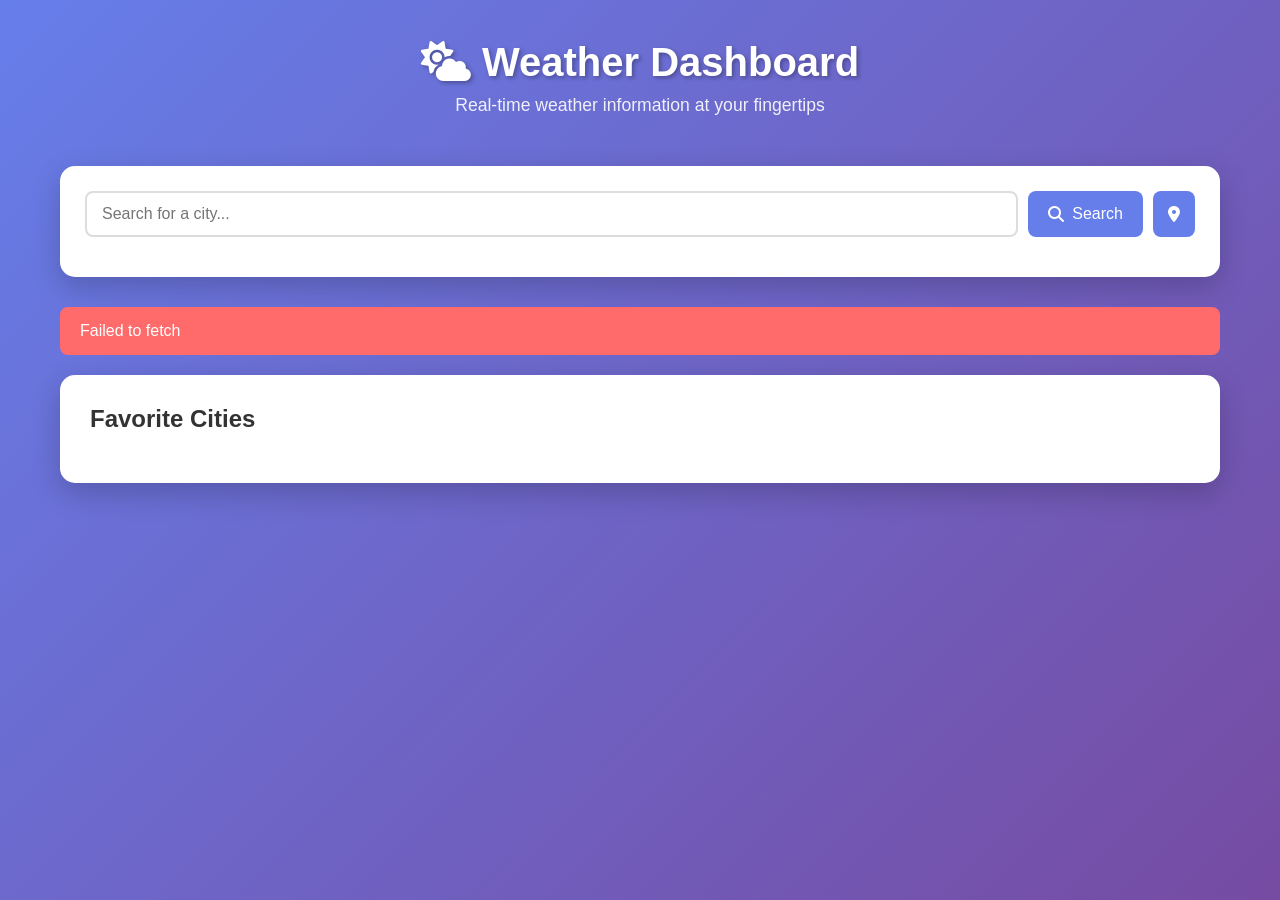
<file: weather-dashboard.html>
<!DOCTYPE html>
<html lang="en">
<head>
    <meta charset="UTF-8">
    <meta name="viewport" content="width=device-width, initial-scale=1.0">
    <title>Weather Dashboard - Complete</title>
    <link rel="stylesheet" href="https://cdnjs.cloudflare.com/ajax/libs/font-awesome/6.4.0/css/all.min.css">
    <style>
        * {
            margin: 0;
            padding: 0;
            box-sizing: border-box;
        }

        body {
            font-family: 'Segoe UI', Tahoma, Geneva, Verdana, sans-serif;
            background: linear-gradient(135deg, #667eea 0%, #764ba2 100%);
            min-height: 100vh;
            color: #333;
        }

        .container {
            max-width: 1200px;
            margin: 0 auto;
            padding: 20px;
        }

        /* Header */
        .header {
            text-align: center;
            color: white;
            margin-bottom: 30px;
            padding: 20px 0;
        }

        .header h1 {
            font-size: 2.5rem;
            margin-bottom: 10px;
            text-shadow: 2px 2px 4px rgba(0, 0, 0, 0.3);
        }

        .header p {
            font-size: 1.1rem;
            opacity: 0.9;
        }

        /* Search Section */
        .search-section {
            background: white;
            padding: 25px;
            border-radius: 15px;
            box-shadow: 0 10px 30px rgba(0, 0, 0, 0.2);
            margin-bottom: 30px;
        }

        .search-container {
            display: flex;
            gap: 10px;
            margin-bottom: 15px;
        }

        #searchInput {
            flex: 1;
            padding: 12px 15px;
            border: 2px solid #ddd;
            border-radius: 8px;
            font-size: 1rem;
            transition: all 0.3s ease;
        }

        #searchInput:focus {
            outline: none;
            border-color: #667eea;
            box-shadow: 0 0 10px rgba(102, 126, 234, 0.3);
        }

        #searchBtn, #locationBtn {
            padding: 12px 20px;
            background: #667eea;
            color: white;
            border: none;
            border-radius: 8px;
            cursor: pointer;
            font-size: 1rem;
            transition: all 0.3s ease;
            display: flex;
            align-items: center;
            gap: 8px;
        }

        #searchBtn:hover, #locationBtn:hover {
            background: #764ba2;
            transform: translateY(-2px);
            box-shadow: 0 5px 15px rgba(102, 126, 234, 0.4);
        }

        #locationBtn {
            padding: 12px 15px;
        }

        .suggestions {
            display: none;
            background: #f9f9f9;
            border: 1px solid #ddd;
            border-radius: 8px;
            max-height: 200px;
            overflow-y: auto;
        }

        .suggestions.show {
            display: block;
        }

        .suggestion-item {
            padding: 10px 15px;
            cursor: pointer;
            transition: background 0.2s;
        }

        .suggestion-item:hover {
            background: #efefef;
        }

        /* Error Message */
        .error-message {
            display: none;
            background: #ff6b6b;
            color: white;
            padding: 15px 20px;
            border-radius: 8px;
            margin-bottom: 20px;
            animation: slideIn 0.3s ease;
        }

        .error-message.show {
            display: block;
        }

        /* Loading Spinner */
        .loading {
            text-align: center;
            padding: 60px 20px;
            color: white;
        }

        .loading.hidden {
            display: none;
        }

        .spinner {
            border: 4px solid rgba(255, 255, 255, 0.3);
            border-radius: 50%;
            border-top: 4px solid white;
            width: 50px;
            height: 50px;
            animation: spin 1s linear infinite;
            margin: 0 auto 20px;
        }

        @keyframes spin {
            0% { transform: rotate(0deg); }
            100% { transform: rotate(360deg); }
        }

        @keyframes slideIn {
            from {
                opacity: 0;
                transform: translateY(-10px);
            }
            to {
                opacity: 1;
                transform: translateY(0);
            }
        }

        /* Main Content */
        .main-content {
            animation: fadeIn 0.5s ease;
        }

        .main-content.hidden {
            display: none;
        }

        @keyframes fadeIn {
            from { opacity: 0; }
            to { opacity: 1; }
        }

        /* Current Weather Section */
        .current-weather {
            background: white;
            padding: 30px;
            border-radius: 15px;
            box-shadow: 0 10px 30px rgba(0, 0, 0, 0.2);
            margin-bottom: 30px;
        }

        .weather-header {
            display: flex;
            justify-content: space-between;
            align-items: flex-start;
            margin-bottom: 30px;
            flex-wrap: wrap;
            gap: 20px;
        }

        .location-info h2 {
            font-size: 2rem;
            color: #333;
            margin-bottom: 5px;
        }

        .location-info p {
            color: #666;
            font-size: 0.95rem;
        }

        .weather-icon-large {
            font-size: 80px;
            text-align: center;
        }

        .temperature-display {
            text-align: center;
            margin-bottom: 30px;
        }

        .temp-main {
            display: flex;
            align-items: flex-start;
            justify-content: center;
            gap: 5px;
        }

        .temp-value {
            font-size: 4rem;
            font-weight: bold;
            color: #667eea;
        }

        .temp-unit {
            font-size: 1.5rem;
            color: #667eea;
            margin-top: 10px;
        }

        .weather-desc {
            font-size: 1.3rem;
            color: #666;
            text-transform: capitalize;
            margin-top: 10px;
        }

        /* Weather Details Grid */
        .weather-details-grid {
            display: grid;
            grid-template-columns: repeat(auto-fit, minmax(150px, 1fr));
            gap: 15px;
        }

        .detail-card {
            background: linear-gradient(135deg, #f5f7fa 0%, #c3cfe2 100%);
            padding: 20px;
            border-radius: 10px;
            display: flex;
            align-items: center;
            gap: 15px;
            transition: all 0.3s ease;
        }

        .detail-card:hover {
            transform: translateY(-5px);
            box-shadow: 0 10px 20px rgba(0, 0, 0, 0.1);
        }

        .detail-icon {
            font-size: 2rem;
            color: #667eea;
        }

        .detail-label {
            font-size: 0.85rem;
            color: #666;
            margin-bottom: 5px;
        }

        .detail-value {
            font-size: 1.3rem;
            font-weight: bold;
            color: #333;
        }

        /* Forecast Section */
        .forecast-section {
            background: white;
            padding: 30px;
            border-radius: 15px;
            box-shadow: 0 10px 30px rgba(0, 0, 0, 0.2);
            margin-bottom: 30px;
        }

        .forecast-section h3,
        .hourly-section h3,
        .air-quality-section h3,
        .sun-info-section h3,
        .favorites-section h3 {
            font-size: 1.5rem;
            color: #333;
            margin-bottom: 20px;
        }

        .forecast-grid {
            display: grid;
            grid-template-columns: repeat(auto-fit, minmax(120px, 1fr));
            gap: 15px;
        }

        .forecast-card {
            background: linear-gradient(135deg, #667eea 0%, #764ba2 100%);
            color: white;
            padding: 20px;
            border-radius: 10px;
            text-align: center;
            transition: all 0.3s ease;
            cursor: pointer;
        }

        .forecast-card:hover {
            transform: translateY(-5px);
            box-shadow: 0 10px 25px rgba(102, 126, 234, 0.4);
        }

        .forecast-day {
            font-size: 0.95rem;
            margin-bottom: 10px;
            opacity: 0.9;
        }

        .forecast-icon {
            font-size: 2rem;
            margin: 10px 0;
        }

        .forecast-temp {
            font-size: 1.2rem;
            font-weight: bold;
            margin-bottom: 5px;
        }

        .forecast-minmax {
            font-size: 0.85rem;
            opacity: 0.8;
        }

        /* Hourly Section */
        .hourly-section {
            background: white;
            padding: 30px;
            border-radius: 15px;
            box-shadow: 0 10px 30px rgba(0, 0, 0, 0.2);
            margin-bottom: 30px;
        }

        .hourly-scroll {
            display: flex;
            gap: 15px;
            overflow-x: auto;
            padding-bottom: 15px;
        }

        .hourly-scroll::-webkit-scrollbar {
            height: 6px;
        }

        .hourly-scroll::-webkit-scrollbar-track {
            background: #f1f1f1;
            border-radius: 10px;
        }

        .hourly-scroll::-webkit-scrollbar-thumb {
            background: #667eea;
            border-radius: 10px;
        }

        .hourly-card {
            background: #f5f7fa;
            padding: 15px;
            border-radius: 10px;
            text-align: center;
            min-width: 100px;
            flex-shrink: 0;
            transition: all 0.3s ease;
        }

        .hourly-card:hover {
            background: #667eea;
            color: white;
            transform: translateY(-3px);
        }

        .hourly-time {
            font-weight: bold;
            margin-bottom: 8px;
            font-size: 0.9rem;
        }

        .hourly-icon {
            font-size: 1.8rem;
            margin: 8px 0;
        }

        .hourly-temp {
            font-size: 1.1rem;
            font-weight: bold;
        }

        /* Air Quality Section */
        .air-quality-section {
            background: white;
            padding: 30px;
            border-radius: 15px;
            box-shadow: 0 10px 30px rgba(0, 0, 0, 0.2);
            margin-bottom: 30px;
        }

        .aq-grid {
            display: grid;
            grid-template-columns: repeat(auto-fit, minmax(150px, 1fr));
            gap: 15px;
        }

        .aq-card {
            background: linear-gradient(135deg, #f093fb 0%, #f5576c 100%);
            color: white;
            padding: 20px;
            border-radius: 10px;
            text-align: center;
        }

        .aq-label {
            font-size: 0.9rem;
            opacity: 0.9;
            margin-bottom: 10px;
        }

        .aq-value {
            font-size: 2rem;
            font-weight: bold;
            margin-bottom: 5px;
        }

        .aq-status {
            font-size: 0.85rem;
            opacity: 0.8;
        }

        /* Sun Info Section */
        .sun-info-section {
            background: white;
            padding: 30px;
            border-radius: 15px;
            box-shadow: 0 10px 30px rgba(0, 0, 0, 0.2);
            margin-bottom: 30px;
        }

        .sun-grid {
            display: grid;
            grid-template-columns: repeat(auto-fit, minmax(200px, 1fr));
            gap: 20px;
        }

        .sun-card {
            padding: 30px;
            border-radius: 10px;
            text-align: center;
            color: white;
        }

        .sun-card.sunrise {
            background: linear-gradient(135deg, #ffa500 0%, #ff6347 100%);
        }

        .sun-card.sunset {
            background: linear-gradient(135deg, #ff6347 0%, #8b0000 100%);
        }

        .sun-card i {
            font-size: 3rem;
            margin-bottom: 15px;
        }

        .sun-label {
            font-size: 1rem;
            margin-bottom: 10px;
            opacity: 0.9;
        }

        .sun-time {
            font-size: 1.8rem;
            font-weight: bold;
        }

        /* Favorites Section */
        .favorites-section {
            background: white;
            padding: 30px;
            border-radius: 15px;
            box-shadow: 0 10px 30px rgba(0, 0, 0, 0.2);
            margin-bottom: 30px;
        }

        .favorites-grid {
            display: grid;
            grid-template-columns: repeat(auto-fill, minmax(120px, 1fr));
            gap: 15px;
        }

        .favorite-btn {
            background: linear-gradient(135deg, #667eea 0%, #764ba2 100%);
            color: white;
            border: none;
            padding: 15px;
            border-radius: 10px;
            cursor: pointer;
            text-align: center;
            transition: all 0.3s ease;
        }

        .favorite-btn:hover {
            transform: translateY(-3px);
            box-shadow: 0 10px 20px rgba(102, 126, 234, 0.3);
        }

        .favorite-remove {
            background: #ff6b6b;
            padding: 5px 10px;
            border-radius: 5px;
            font-size: 0.85rem;
            margin-top: 10px;
            cursor: pointer;
            transition: all 0.3s ease;
        }

        .favorite-remove:hover {
            background: #ff5252;
        }

        /* Responsive Design */
        @media (max-width: 768px) {
            .header h1 {
                font-size: 2rem;
            }

            .search-container {
                flex-direction: column;
            }

            .weather-header {
                flex-direction: column;
                align-items: center;
            }

            .location-info h2 {
                font-size: 1.5rem;
            }

            .temp-value {
                font-size: 3rem;
            }

            .weather-details-grid {
                grid-template-columns: repeat(2, 1fr);
            }

            .forecast-grid {
                grid-template-columns: repeat(auto-fit, minmax(100px, 1fr));
            }

            .sun-grid {
                grid-template-columns: 1fr;
            }
        }

        @media (max-width: 480px) {
            .container {
                padding: 10px;
            }

            .header h1 {
                font-size: 1.5rem;
            }

            .header p {
                font-size: 0.95rem;
            }

            .search-section {
                padding: 15px;
            }

            .current-weather {
                padding: 20px;
            }

            .temp-value {
                font-size: 2.5rem;
            }

            .weather-details-grid {
                grid-template-columns: 1fr;
            }

            .detail-card {
                justify-content: space-between;
            }

            .forecast-grid,
            .favorites-grid {
                grid-template-columns: repeat(auto-fit, minmax(80px, 1fr));
            }
        }
    </style>
</head>
<body>
    <div class="container">
        <!-- Header -->
        <header class="header">
            <div class="header-content">
                <h1><i class="fas fa-cloud-sun"></i> Weather Dashboard</h1>
                <p>Real-time weather information at your fingertips</p>
            </div>
        </header>

        <!-- Search Section -->
        <section class="search-section">
            <div class="search-container">
                <input 
                    type="text" 
                    id="searchInput" 
                    placeholder="Search for a city..." 
                    autocomplete="off"
                >
                <button id="searchBtn" onclick="searchWeather()">
                    <i class="fas fa-search"></i> Search
                </button>
                <button id="locationBtn" onclick="getCurrentLocation()" title="Use current location">
                    <i class="fas fa-location-dot"></i>
                </button>
            </div>
            <div id="suggestions" class="suggestions"></div>
        </section>

        <!-- Error Message -->
        <div id="errorMsg" class="error-message"></div>

        <!-- Loading Spinner -->
        <div id="loading" class="loading hidden">
            <div class="spinner"></div>
            <p>Loading weather data...</p>
        </div>

        <!-- Main Content -->
        <main id="mainContent" class="main-content hidden">
            <!-- Current Weather -->
            <section class="current-weather">
                <div class="weather-header">
                    <div class="location-info">
                        <h2 id="cityName"></h2>
                        <p id="currentDate"></p>
                    </div>
                    <div id="weatherIcon" class="weather-icon-large"></div>
                </div>

                <div class="temperature-display">
                    <div class="temp-main">
                        <span id="temperature" class="temp-value"></span>
                        <span class="temp-unit">°C</span>
                    </div>
                    <p id="weatherDescription" class="weather-desc"></p>
                </div>

                <div class="weather-details-grid">
                    <div class="detail-card">
                        <div class="detail-icon">
                            <i class="fas fa-droplet"></i>
                        </div>
                        <div class="detail-content">
                            <p class="detail-label">Humidity</p>
                            <p id="humidity" class="detail-value"></p>
                        </div>
                    </div>

                    <div class="detail-card">
                        <div class="detail-icon">
                            <i class="fas fa-wind"></i>
                        </div>
                        <div class="detail-content">
                            <p class="detail-label">Wind Speed</p>
                            <p id="windSpeed" class="detail-value"></p>
                        </div>
                    </div>

                    <div class="detail-card">
                        <div class="detail-icon">
                            <i class="fas fa-eye"></i>
                        </div>
                        <div class="detail-content">
                            <p class="detail-label">Visibility</p>
                            <p id="visibility" class="detail-value"></p>
                        </div>
                    </div>

                    <div class="detail-card">
                        <div class="detail-icon">
                            <i class="fas fa-gauge"></i>
                        </div>
                        <div class="detail-content">
                            <p class="detail-label">Pressure</p>
                            <p id="pressure" class="detail-value"></p>
                        </div>
                    </div>

                    <div class="detail-card">
                        <div class="detail-icon">
                            <i class="fas fa-sun"></i>
                        </div>
                        <div class="detail-content">
                            <p class="detail-label">Feels Like</p>
                            <p id="feelsLike" class="detail-value"></p>
                        </div>
                    </div>

                    <div class="detail-card">
                        <div class="detail-icon">
                            <i class="fas fa-water"></i>
                        </div>
                        <div class="detail-content">
                            <p class="detail-label">UV Index</p>
                            <p id="uvIndex" class="detail-value"></p>
                        </div>
                    </div>
                </div>
            </section>

            <!-- 5-Day Forecast -->
            <section class="forecast-section">
                <h3>5-Day Forecast</h3>
                <div id="forecastContainer" class="forecast-grid"></div>
            </section>

            <!-- Hourly Forecast -->
            <section class="hourly-section">
                <h3>Hourly Forecast</h3>
                <div id="hourlyContainer" class="hourly-scroll"></div>
            </section>

            <!-- Air Quality -->
            <section class="air-quality-section">
                <h3>Air Quality Information</h3>
                <div class="aq-grid">
                    <div class="aq-card">
                        <p class="aq-label">AQI</p>
                        <p id="aqi" class="aq-value"></p>
                        <p id="aqiStatus" class="aq-status"></p>
                    </div>
                    <div class="aq-card">
                        <p class="aq-label">PM2.5</p>
                        <p id="pm25" class="aq-value"></p>
                    </div>
                    <div class="aq-card">
                        <p class="aq-label">PM10</p>
                        <p id="pm10" class="aq-value"></p>
                    </div>
                    <div class="aq-card">
                        <p class="aq-label">O3</p>
                        <p id="o3" class="aq-value"></p>
                    </div>
                </div>
            </section>

            <!-- Sunrise/Sunset -->
            <section class="sun-info-section">
                <h3>Sun Information</h3>
                <div class="sun-grid">
                    <div class="sun-card sunrise">
                        <i class="fas fa-sunrise"></i>
                        <p class="sun-label">Sunrise</p>
                        <p id="sunrise" class="sun-time"></p>
                    </div>
                    <div class="sun-card sunset">
                        <i class="fas fa-sunset"></i>
                        <p class="sun-label">Sunset</p>
                        <p id="sunset" class="sun-time"></p>
                    </div>
                </div>
            </section>
        </main>

        <!-- Favorites -->
        <section class="favorites-section">
            <h3>Favorite Cities</h3>
            <div id="favoritesContainer" class="favorites-grid"></div>
        </section>
    </div>

    <script>
        // API Keys - Get from https://openweathermap.org/api
        const OPENWEATHER_API_KEY = 'YOUR_OPENWEATHER_API_KEY';
        const OPENWEATHER_API_URL = 'https://api.openweathermap.org/data/2.5';
        const GEO_API_URL = 'https://api.openweathermap.org/geo/1.0';

        // State
        let currentWeather = null;
        let forecast = null;
        let favorites = JSON.parse(localStorage.getItem('weatherFavorites')) || [];

        // DOM Elements
        const searchInput = document.getElementById('searchInput');
        const searchBtn = document.getElementById('searchBtn');
        const locationBtn = document.getElementById('locationBtn');
        const errorMsg = document.getElementById('errorMsg');
        const loading = document.getElementById('loading');
        const mainContent = document.getElementById('mainContent');
        const suggestions = document.getElementById('suggestions');

        // Initialize
        document.addEventListener('DOMContentLoaded', () => {
            updateFavorites();
            searchWeatherByCity('London');
        });

        // Search for weather
        function searchWeather() {
            const city = searchInput.value.trim();
            if (city) {
                searchWeatherByCity(city);
                searchInput.value = '';
                suggestions.classList.remove('show');
            }
        }

        // Get current location
        function getCurrentLocation() {
            if (navigator.geolocation) {
                loading.classList.remove('hidden');
                navigator.geolocation.getCurrentPosition(
                    (position) => {
                        const { latitude, longitude } = position.coords;
                        getWeatherByCoords(latitude, longitude);
                    },
                    (error) => {
                        showError('Unable to get your location. Please check permissions.');
                        loading.classList.add('hidden');
                    }
                );
            } else {
                showError('Geolocation is not supported by your browser.');
            }
        }

        // Search weather by city name
        async function searchWeatherByCity(city) {
            loading.classList.remove('hidden');
            clearError();
            
            try {
                const geoResponse = await fetch(
                    `${GEO_API_URL}/direct?q=${city}&limit=5&appid=${OPENWEATHER_API_KEY}`
                );
                
                if (!geoResponse.ok) throw new Error('City not found');
                
                const geoData = await geoResponse.json();
                if (geoData.length === 0) {
                    showError('City not found. Please try another search.');
                    loading.classList.add('hidden');
                    return;
                }
                
                const { lat, lon } = geoData[0];
                getWeatherByCoords(lat, lon);
            } catch (error) {
                showError(error.message);
                loading.classList.add('hidden');
            }
        }

        // Get weather by coordinates
        async function getWeatherByCoords(lat, lon) {
            loading.classList.remove('hidden');
            clearError();
            
            try {
                const weatherResponse = await fetch(
                    `${OPENWEATHER_API_URL}/weather?lat=${lat}&lon=${lon}&appid=${OPENWEATHER_API_KEY}&units=metric`
                );
                
                if (!weatherResponse.ok) throw new Error('Failed to fetch weather data');
                
                currentWeather = await weatherResponse.json();
                
                const forecastResponse = await fetch(
                    `${OPENWEATHER_API_URL}/forecast?lat=${lat}&lon=${lon}&appid=${OPENWEATHER_API_KEY}&units=metric`
                );
                
                if (!forecastResponse.ok) throw new Error('Failed to fetch forecast data');
                
                forecast = await forecastResponse.json();
                
                displayCurrentWeather();
                displayForecast();
                displayHourlyForecast();
                displaySunInfo();
                
                mainContent.classList.remove('hidden');
                loading.classList.add('hidden');
            } catch (error) {
                showError(error.message);
                loading.classList.add('hidden');
            }
        }

        // Display current weather
        function displayCurrentWeather() {
            const { main, weather, wind, clouds, visibility, sys } = currentWeather;
            const description = weather[0].description;
            const icon = getWeatherIcon(weather[0].main);
            
            document.getElementById('cityName').textContent = `${currentWeather.name}, ${currentWeather.sys.country}`;
            document.getElementById('currentDate').textContent = new Date().toLocaleDateString('en-US', {
                weekday: 'long',
                year: 'numeric',
                month: 'long',
                day: 'numeric'
            });
            
            document.getElementById('temperature').textContent = Math.round(main.temp);
            document.getElementById('weatherDescription').textContent = description;
            document.getElementById('weatherIcon').innerHTML = icon;
            
            document.getElementById('humidity').textContent = `${main.humidity}%`;
            document.getElementById('windSpeed').textContent = `${Math.round(wind.speed * 3.6)} km/h`;
            document.getElementById('visibility').textContent = `${(visibility / 1000).toFixed(1)} km`;
            document.getElementById('pressure').textContent = `${main.pressure} mb`;
            document.getElementById('feelsLike').textContent = `${Math.round(main.feels_like)}°C`;
            document.getElementById('uvIndex').textContent = `${clouds.all}%`;
        }

        // Display 5-day forecast
        function displayForecast() {
            const forecastContainer = document.getElementById('forecastContainer');
            forecastContainer.innerHTML = '';
            
            const dailyForecasts = {};
            
            forecast.list.forEach(item => {
                const date = new Date(item.dt * 1000).toLocaleDateString();
                
                if (!dailyForecasts[date]) {
                    dailyForecasts[date] = {
                        date,
                        temps: [],
                        icon: getWeatherIcon(item.weather[0].main),
                        description: item.weather[0].description
                    };
                }
                
                dailyForecasts[date].temps.push(item.main.temp);
            });
            
            Object.values(dailyForecasts).slice(0, 5).forEach(day => {
                const minTemp = Math.round(Math.min(...day.temps));
                const maxTemp = Math.round(Math.max(...day.temps));
                
                const card = document.createElement('div');
                card.className = 'forecast-card';
                card.innerHTML = `
                    <div class="forecast-day">${new Date(day.date).toLocaleDateString('en-US', { weekday: 'short' })}</div>
                    <div class="forecast-icon">${day.icon}</div>
                    <div class="forecast-temp">${maxTemp}°</div>
                    <div class="forecast-minmax">${minTemp}° / ${maxTemp}°</div>
                `;
                forecastContainer.appendChild(card);
            });
        }

        // Display hourly forecast
        function displayHourlyForecast() {
            const hourlyContainer = document.getElementById('hourlyContainer');
            hourlyContainer.innerHTML = '';
            
            forecast.list.slice(0, 8).forEach(item => {
                const time = new Date(item.dt * 1000).toLocaleTimeString('en-US', { 
                    hour: '2-digit', 
                    minute: '2-digit' 
                });
                const temp = Math.round(item.main.temp);
                const icon = getWeatherIcon(item.weather[0].main);
                
                const card = document.createElement('div');
                card.className = 'hourly-card';
                card.innerHTML = `
                    <div class="hourly-time">${time}</div>
                    <div class="hourly-icon">${icon}</div>
                    <div class="hourly-temp">${temp}°C</div>
                `;
                hourlyContainer.appendChild(card);
            });
        }

        // Display sun info
        function displaySunInfo() {
            const sunrise = new Date(currentWeather.sys.sunrise * 1000).toLocaleTimeString('en-US', {
                hour: '2-digit',
                minute: '2-digit'
            });
            
            const sunset = new Date(currentWeather.sys.sunset * 1000).toLocaleTimeString('en-US', {
                hour: '2-digit',
                minute: '2-digit'
            });
            
            document.getElementById('sunrise').textContent = sunrise;
            document.getElementById('sunset').textContent = sunset;
        }

        // Get weather icon emoji
        function getWeatherIcon(weatherMain) {
            const icons = {
                'Clear': '☀️',
                'Clouds': '☁️',
                'Rain': '🌧️',
                'Drizzle': '🌦️',
                'Thunderstorm': '⛈️',
                'Snow': '❄️',
                'Mist': '🌫️',
                'Smoke': '🌫️',
                'Haze': '🌫️',
                'Dust': '🌪️',
                'Fog': '🌫️',
                'Sand': '🌪️',
                'Ash': '🌋',
                'Squall': '🌪️',
                'Tornado': '🌪️'
            };
            
            return icons[weatherMain] || '🌤️';
        }

        // Show error message
        function showError(message) {
            errorMsg.textContent = message;
            errorMsg.classList.add('show');
        }

        // Clear error message
        function clearError() {
            errorMsg.classList.remove('show');
            errorMsg.textContent = '';
        }

        // Remove favorite
        function removeFavorite(index) {
            favorites.splice(index, 1);
            localStorage.setItem('weatherFavorites', JSON.stringify(favorites));
            updateFavorites();
        }

        // Update favorites display
        function updateFavorites() {
            const container = document.getElementById('favoritesContainer');
            container.innerHTML = '';
            
            favorites.forEach((city, index) => {
                const btn = document.createElement('button');
                btn.className = 'favorite-btn';
                btn.innerHTML = `
                    <div>${city.name}, ${city.country}</div>
                    <div class="favorite-remove" onclick="removeFavorite(${index}); event.stopPropagation();">✕ Remove</div>
                `;
                btn.onclick = () => getWeatherByCoords(city.lat, city.lon);
                container.appendChild(btn);
            });
        }

        // Search suggestions
        searchInput.addEventListener('input', async (e) => {
            const query = e.target.value.trim();
            
            if (query.length < 2) {
                suggestions.classList.remove('show');
                return;
            }
            
            try {
                const response = await fetch(
                    `${GEO_API_URL}/direct?q=${query}&limit=5&appid=${OPENWEATHER_API_KEY}`
                );
                
                const data = await response.json();
                
                if (data.length > 0) {
                    suggestions.innerHTML = '';
                    data.forEach(city => {
                        const item = document.createElement('div');
                        item.className = 'suggestion-item';
                        item.textContent = `${city.name}, ${city.country}`;
                        item.onclick = () => {
                            searchInput.value = '';
                            suggestions.classList.remove('show');
                            getWeatherByCoords(city.lat, city.lon);
                        };
                        suggestions.appendChild(item);
                    });
                    suggestions.classList.add('show');
                }
            } catch (error) {
                console.error('Error fetching suggestions:', error);
            }
        });

        // Enter key search
        searchInput.addEventListener('keypress', (e) => {
            if (e.key === 'Enter') {
                searchWeather();
            }
        });

        // Close suggestions on outside click
        document.addEventListener('click', (e) => {
            if (e.target !== searchInput) {
                suggestions.classList.remove('show');
            }
        });
    </script>
</body>
</html>
</file>
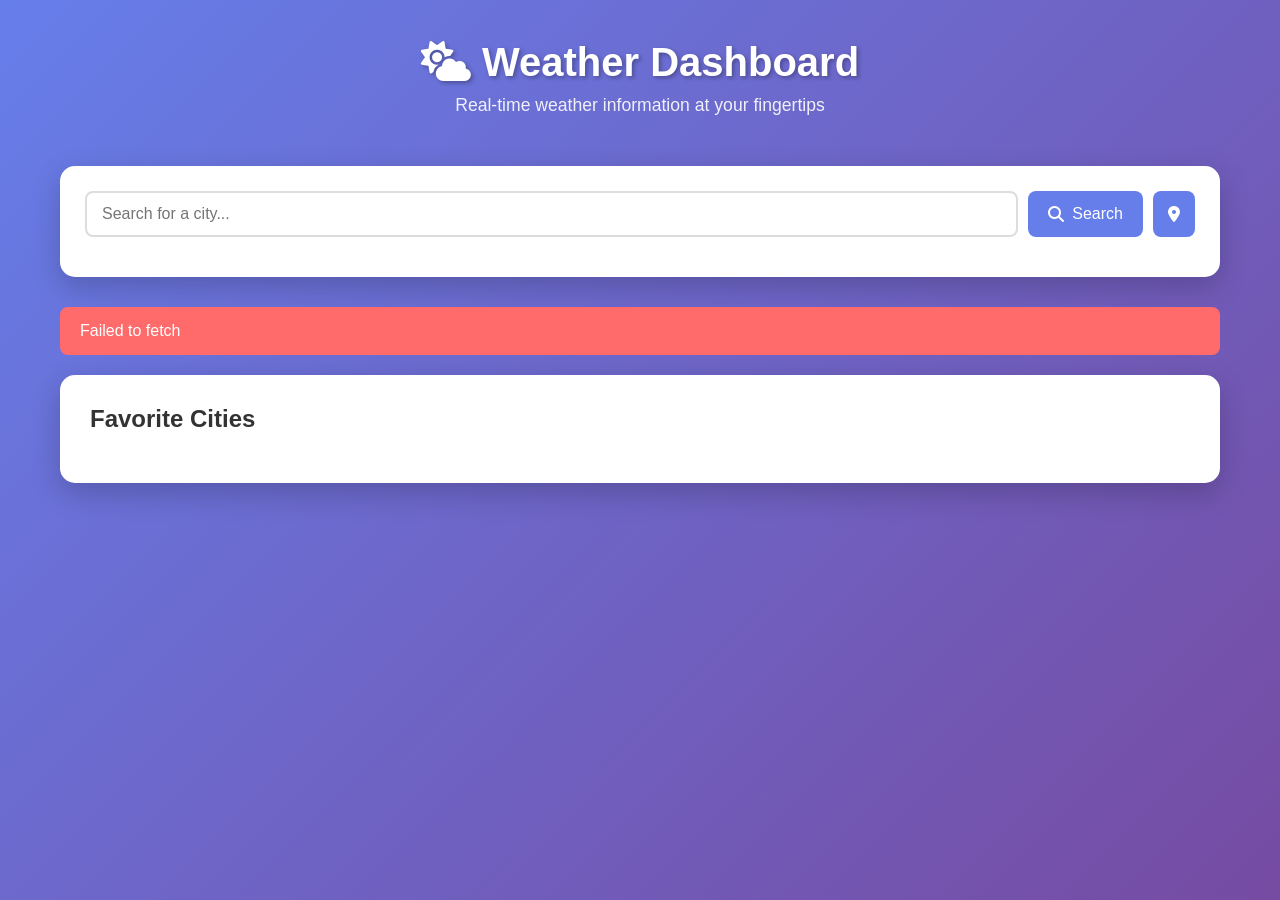
<file: weather-index.html>
<!DOCTYPE html>
<html lang="en">
<head>
    <meta charset="UTF-8">
    <meta name="viewport" content="width=device-width, initial-scale=1.0">
    <title>Weather Dashboard</title>
    <link rel="stylesheet" href="weather-styles.css">
    <link rel="stylesheet" href="https://cdnjs.cloudflare.com/ajax/libs/font-awesome/6.4.0/css/all.min.css">
</head>
<body>
    <div class="container">
        <!-- Header -->
        <header class="header">
            <div class="header-content">
                <h1><i class="fas fa-cloud-sun"></i> Weather Dashboard</h1>
                <p>Real-time weather information at your fingertips</p>
            </div>
        </header>

        <!-- Search Section -->
        <section class="search-section">
            <div class="search-container">
                <input 
                    type="text" 
                    id="searchInput" 
                    placeholder="Search for a city..." 
                    autocomplete="off"
                >
                <button id="searchBtn" onclick="searchWeather()">
                    <i class="fas fa-search"></i> Search
                </button>
                <button id="locationBtn" onclick="getCurrentLocation()" title="Use current location">
                    <i class="fas fa-location-dot"></i>
                </button>
            </div>
            <div id="suggestions" class="suggestions"></div>
        </section>

        <!-- Error Message -->
        <div id="errorMsg" class="error-message"></div>

        <!-- Loading Spinner -->
        <div id="loading" class="loading hidden">
            <div class="spinner"></div>
            <p>Loading weather data...</p>
        </div>

        <!-- Main Content -->
        <main id="mainContent" class="main-content hidden">
            <!-- Current Weather -->
            <section class="current-weather">
                <div class="weather-header">
                    <div class="location-info">
                        <h2 id="cityName"></h2>
                        <p id="currentDate"></p>
                    </div>
                    <div id="weatherIcon" class="weather-icon-large"></div>
                </div>

                <div class="temperature-display">
                    <div class="temp-main">
                        <span id="temperature" class="temp-value"></span>
                        <span class="temp-unit">°C</span>
                    </div>
                    <p id="weatherDescription" class="weather-desc"></p>
                </div>

                <div class="weather-details-grid">
                    <div class="detail-card">
                        <div class="detail-icon">
                            <i class="fas fa-droplet"></i>
                        </div>
                        <div class="detail-content">
                            <p class="detail-label">Humidity</p>
                            <p id="humidity" class="detail-value"></p>
                        </div>
                    </div>

                    <div class="detail-card">
                        <div class="detail-icon">
                            <i class="fas fa-wind"></i>
                        </div>
                        <div class="detail-content">
                            <p class="detail-label">Wind Speed</p>
                            <p id="windSpeed" class="detail-value"></p>
                        </div>
                    </div>

                    <div class="detail-card">
                        <div class="detail-icon">
                            <i class="fas fa-eye"></i>
                        </div>
                        <div class="detail-content">
                            <p class="detail-label">Visibility</p>
                            <p id="visibility" class="detail-value"></p>
                        </div>
                    </div>

                    <div class="detail-card">
                        <div class="detail-icon">
                            <i class="fas fa-gauge"></i>
                        </div>
                        <div class="detail-content">
                            <p class="detail-label">Pressure</p>
                            <p id="pressure" class="detail-value"></p>
                        </div>
                    </div>

                    <div class="detail-card">
                        <div class="detail-icon">
                            <i class="fas fa-sun"></i>
                        </div>
                        <div class="detail-content">
                            <p class="detail-label">Feels Like</p>
                            <p id="feelsLike" class="detail-value"></p>
                        </div>
                    </div>

                    <div class="detail-card">
                        <div class="detail-icon">
                            <i class="fas fa-water"></i>
                        </div>
                        <div class="detail-content">
                            <p class="detail-label">UV Index</p>
                            <p id="uvIndex" class="detail-value"></p>
                        </div>
                    </div>
                </div>
            </section>

            <!-- 5-Day Forecast -->
            <section class="forecast-section">
                <h3>5-Day Forecast</h3>
                <div id="forecastContainer" class="forecast-grid"></div>
            </section>

            <!-- Hourly Forecast -->
            <section class="hourly-section">
                <h3>Hourly Forecast</h3>
                <div id="hourlyContainer" class="hourly-scroll"></div>
            </section>

            <!-- Air Quality -->
            <section class="air-quality-section">
                <h3>Air Quality Information</h3>
                <div class="aq-grid">
                    <div class="aq-card">
                        <p class="aq-label">AQI</p>
                        <p id="aqi" class="aq-value"></p>
                        <p id="aqiStatus" class="aq-status"></p>
                    </div>
                    <div class="aq-card">
                        <p class="aq-label">PM2.5</p>
                        <p id="pm25" class="aq-value"></p>
                    </div>
                    <div class="aq-card">
                        <p class="aq-label">PM10</p>
                        <p id="pm10" class="aq-value"></p>
                    </div>
                    <div class="aq-card">
                        <p class="aq-label">O3</p>
                        <p id="o3" class="aq-value"></p>
                    </div>
                </div>
            </section>

            <!-- Sunrise/Sunset -->
            <section class="sun-info-section">
                <h3>Sun Information</h3>
                <div class="sun-grid">
                    <div class="sun-card sunrise">
                        <i class="fas fa-sunrise"></i>
                        <p class="sun-label">Sunrise</p>
                        <p id="sunrise" class="sun-time"></p>
                    </div>
                    <div class="sun-card sunset">
                        <i class="fas fa-sunset"></i>
                        <p class="sun-label">Sunset</p>
                        <p id="sunset" class="sun-time"></p>
                    </div>
                </div>
            </section>
        </main>

        <!-- Favorites -->
        <section class="favorites-section">
            <h3>Favorite Cities</h3>
            <div id="favoritesContainer" class="favorites-grid"></div>
        </section>
    </div>

    <script src="weather-script.js"></script>
</body>
</html>
</file>
<file: styles.css>
:root {
    --bg-primary: #0a0a0a;
    --bg-secondary: #111111;
    --bg-tertiary: #1a1a1a;
    --gold: #c9a84c;
    --gold-light: #d4b86a;
    --gold-dark: #8b7332;
    --text-primary: #e0d5c1;
    --text-secondary: #a89880;
    --text-muted: #6b5e4f;
    --border-subtle: #222222;
    --border-gold: rgba(201, 168, 76, 0.3);
    --shadow-gold: 0 0 30px rgba(201, 168, 76, 0.08);
    --glass-bg: rgba(18, 18, 18, 0.85);
    --glass-border: rgba(201, 168, 76, 0.15);
    --font-heading: 'Cormorant Garamond', 'Times New Roman', serif;
    --font-body: 'Inter', 'Segoe UI', sans-serif;
    --transition-smooth: cubic-bezier(0.25, 0.46, 0.45, 0.94);
    --transition-bounce: cubic-bezier(0.34, 1.56, 0.64, 1);
}

* {
    margin: 0;
    padding: 0;
    box-sizing: border-box;
}

html {
    scroll-behavior: smooth;
}

body {
    font-family: var(--font-body);
    background-color: var(--bg-primary);
    color: var(--text-primary);
    overflow-x: hidden;
    line-height: 1.6;
    -webkit-font-smoothing: antialiased;
}

/* Preloader */
#preloader {
    position: fixed;
    inset: 0;
    background: #050505;
    z-index: 99999;
    display: flex;
    align-items: center;
    justify-content: center;
    transition: opacity 0.8s ease, visibility 0.8s ease;
}

#preloader.hidden {
    opacity: 0;
    visibility: hidden;
    pointer-events: none;
}

.preloader-content {
    text-align: center;
}

.preloader-logo {
    font-family: var(--font-heading);
    font-size: 3rem;
    letter-spacing: 6px;
    color: var(--gold);
    opacity: 0;
    animation: fadeUpReveal 1.2s var(--transition-smooth) forwards;
}

.preloader-line {
    width: 0;
    height: 1px;
    background: linear-gradient(90deg, transparent, var(--gold), transparent);
    margin: 20px auto 0;
    animation: lineExpand 1.5s 0.4s var(--transition-smooth) forwards;
}

@keyframes fadeUpReveal {
    0% {
        opacity: 0;
        transform: translateY(30px);
        letter-spacing: 12px;
    }
    100% {
        opacity: 1;
        transform: translateY(0);
        letter-spacing: 6px;
    }
}

@keyframes lineExpand {
    0% {
        width: 0;
        opacity: 0;
    }
    100% {
        width: 120px;
        opacity: 0.7;
    }
}

/* Scroll-reveal base */
.reveal {
    opacity: 0;
    transform: translateY(40px);
    transition: opacity 0.9s var(--transition-smooth), transform 0.9s var(--transition-smooth);
}

.reveal.visible {
    opacity: 1;
    transform: translateY(0);
}

/* Navbar */
#navbar {
    position: fixed;
    top: 0;
    width: 100%;
    z-index: 9990;
    padding: 18px 60px;
    display: flex;
    align-items: center;
    justify-content: space-between;
    transition: all 0.5s var(--transition-smooth);
    background: transparent;
    backdrop-filter: blur(0px);
    border-bottom: 1px solid transparent;
}

#navbar.scrolled {
    background: rgba(5, 5, 5, 0.92);
    backdrop-filter: blur(20px);
    -webkit-backdrop-filter: blur(20px);
    border-bottom: 1px solid var(--border-gold);
    padding: 12px 60px;
    box-shadow: 0 4px 30px rgba(0, 0, 0, 0.5);
}

.nav-logo {
    font-family: var(--font-heading);
    font-size: 1.7rem;
    letter-spacing: 4px;
    color: var(--gold);
    text-decoration: none;
    transition: color 0.3s;
}

.nav-logo:hover {
    color: var(--gold-light);
}

.nav-links {
    display: flex;
    gap: 35px;
    list-style: none;
    align-items: center;
}

.nav-links a {
    text-decoration: none;
    color: var(--text-secondary);
    font-size: 0.85rem;
    letter-spacing: 2px;
    text-transform: uppercase;
    position: relative;
    transition: color 0.3s;
    font-weight: 400;
}

.nav-links a::after {
    content: '';
    position: absolute;
    bottom: -6px;
    left: 0;
    width: 0;
    height: 1px;
    background: var(--gold);
    transition: width 0.4s var(--transition-smooth);
}

.nav-links a:hover {
    color: var(--gold-light);
}

.nav-links a:hover::after {
    width: 100%;
}

.nav-cta {
    background: transparent;
    border: 1px solid var(--gold);
    color: var(--gold);
    padding: 10px 28px;
    letter-spacing: 2px;
    text-transform: uppercase;
    font-size: 0.8rem;
    cursor: pointer;
    transition: all 0.4s;
    font-family: var(--font-body);
    background: rgba(201, 168, 76, 0.05);
}

.nav-cta:hover {
    background: var(--gold);
    color: #0a0a0a;
    box-shadow: 0 0 25px rgba(201, 168, 76, 0.3);
}

/* Hero Section */
#hero {
    height: 100vh;
    display: flex;
    align-items: center;
    justify-content: center;
    text-align: center;
    position: relative;
    background: radial-gradient(ellipse at center, #1a1408 0%, #0a0a0a 60%, #000000 100%);
    overflow: hidden;
}

.hero-bg-texture {
    position: absolute;
    inset: 0;
    opacity: 0.04;
    background-image: repeating-linear-gradient(0deg, transparent, transparent 2px, rgba(201, 168, 76, 0.3) 2px, rgba(201, 168, 76, 0.3) 4px),
        repeating-linear-gradient(90deg, transparent, transparent 2px, rgba(201, 168, 76, 0.3) 2px, rgba(201, 168, 76, 0.3) 4px);
    pointer-events: none;
}

.hero-particles {
    position: absolute;
    inset: 0;
    pointer-events: none;
}

.particle {
    position: absolute;
    width: 2px;
    height: 2px;
    background: var(--gold);
    border-radius: 50%;
    animation: floatUp 8s infinite;
    opacity: 0;
}

@keyframes floatUp {
    0% {
        transform: translateY(100vh) scale(0);
        opacity: 0;
    }
    10% {
        opacity: 0.8;
    }
    90% {
        opacity: 0;
    }
    100% {
        transform: translateY(-10vh) scale(1.5);
        opacity: 0;
    }
}

.hero-content {
    position: relative;
    z-index: 2;
    max-width: 850px;
    padding: 0 30px;
}

.hero-eyebrow {
    font-size: 0.8rem;
    letter-spacing: 5px;
    color: var(--gold);
    text-transform: uppercase;
    margin-bottom: 25px;
    animation: fadeUp 1s 0.5s both;
}

.hero-title {
    font-family: var(--font-heading);
    font-size: 5.5rem;
    font-weight: 300;
    line-height: 1.1;
    color: #f0e6d3;
    letter-spacing: 3px;
    animation: fadeUp 1s 0.7s both;
    margin-bottom: 15px;
}

.hero-title span {
    color: var(--gold);
    font-style: italic;
}

.hero-subtitle {
    font-size: 1.1rem;
    color: var(--text-secondary);
    letter-spacing: 2px;
    font-weight: 300;
    margin-bottom: 45px;
    animation: fadeUp 1s 0.9s both;
}

.hero-cta-group {
    display: flex;
    gap: 20px;
    justify-content: center;
    flex-wrap: wrap;
    animation: fadeUp 1s 1.1s both;
}

.btn-primary {
    background: var(--gold);
    color: #0a0a0a;
    border: none;
    padding: 16px 42px;
    letter-spacing: 3px;
    text-transform: uppercase;
    font-size: 0.85rem;
    cursor: pointer;
    font-weight: 500;
    transition: all 0.4s;
    text-decoration: none;
    display: inline-block;
}

.btn-primary:hover {
    background: var(--gold-light);
    box-shadow: 0 0 40px rgba(201, 168, 76, 0.4);
    transform: translateY(-2px);
}

.btn-outline {
    background: transparent;
    border: 1px solid var(--gold);
    color: var(--gold);
    padding: 16px 42px;
    letter-spacing: 3px;
    text-transform: uppercase;
    font-size: 0.85rem;
    cursor: pointer;
    transition: all 0.4s;
    text-decoration: none;
    display: inline-block;
}

.btn-outline:hover {
    background: rgba(201, 168, 76, 0.1);
    box-shadow: 0 0 25px rgba(201, 168, 76, 0.2);
}

@keyframes fadeUp {
    0% {
        opacity: 0;
        transform: translateY(30px);
    }
    100% {
        opacity: 1;
        transform: translateY(0);
    }
}

/* Sections General */
section {
    padding: 100px 60px;
    max-width: 1400px;
    margin: 0 auto;
}

.section-header {
    text-align: center;
    margin-bottom: 70px;
}

.section-eyebrow {
    font-size: 0.75rem;
    letter-spacing: 4px;
    color: var(--gold);
    text-transform: uppercase;
    margin-bottom: 15px;
}

.section-title {
    font-family: var(--font-heading);
    font-size: 3rem;
    font-weight: 300;
    letter-spacing: 2px;
    color: #f0e6d3;
}

.section-divider {
    width: 60px;
    height: 1px;
    background: var(--gold);
    margin: 20px auto 0;
}

/* Product Grid */
.product-grid {
    display: grid;
    grid-template-columns: repeat(auto-fill, minmax(300px, 1fr));
    gap: 35px;
}

.product-card {
    background: var(--bg-secondary);
    border: 1px solid var(--border-subtle);
    overflow: hidden;
    transition: all 0.5s var(--transition-smooth);
    position: relative;
    cursor: pointer;
}

.product-card:hover {
    border-color: var(--border-gold);
    transform: translateY(-8px);
    box-shadow: var(--shadow-gold);
}

.product-image {
    height: 400px;
    background: var(--bg-tertiary);
    position: relative;
    overflow: hidden;
    display: flex;
    align-items: center;
    justify-content: center;
    font-family: var(--font-heading);
    font-size: 2.5rem;
    color: var(--text-muted);
    transition: all 0.6s;
    background-size: cover;
    background-position: center;
}

.product-card:hover .product-image {
    transform: scale(1.03);
}

.product-badge {
    position: absolute;
    top: 15px;
    left: 15px;
    background: var(--gold);
    color: #0a0a0a;
    padding: 6px 14px;
    font-size: 0.7rem;
    letter-spacing: 2px;
    text-transform: uppercase;
    font-weight: 600;
}

.product-info {
    padding: 25px;
}

.product-category {
    font-size: 0.7rem;
    letter-spacing: 3px;
    color: var(--gold);
    text-transform: uppercase;
    margin-bottom: 8px;
}

.product-name {
    font-family: var(--font-heading);
    font-size: 1.5rem;
    letter-spacing: 1px;
    margin-bottom: 8px;
    color: #e0d5c1;
}

.product-price {
    font-size: 1.3rem;
    font-weight: 300;
    color: var(--gold-light);
    letter-spacing: 1px;
}

.product-fabric {
    font-size: 0.8rem;
    color: var(--text-muted);
    margin-top: 5px;
    letter-spacing: 1px;
}

/* Accessories */
.accessories-grid {
    display: grid;
    grid-template-columns: repeat(auto-fill, minmax(220px, 1fr));
    gap: 25px;
}

.accessory-card {
    background: var(--bg-secondary);
    border: 1px solid var(--border-subtle);
    padding: 30px 20px;
    text-align: center;
    transition: all 0.4s;
}

.accessory-card:hover {
    border-color: var(--border-gold);
    transform: translateY(-4px);
}

.accessory-icon {
    font-size: 2.5rem;
    margin-bottom: 15px;
    display: block;
}

.accessory-name {
    font-family: var(--font-heading);
    font-size: 1.3rem;
    letter-spacing: 1px;
    margin-bottom: 8px;
}

.accessory-price {
    color: var(--gold-light);
    font-size: 1.1rem;
}

/* Chatbot */
#chatbot-container {
    position: fixed;
    bottom: 30px;
    right: 30px;
    z-index: 9995;
}

#chatbot-toggle {
    width: 60px;
    height: 60px;
    border-radius: 50%;
    background: var(--gold);
    border: none;
    cursor: pointer;
    font-size: 1.6rem;
    color: #0a0a0a;
    box-shadow: 0 8px 30px rgba(0, 0, 0, 0.5), 0 0 20px rgba(201, 168, 76, 0.3);
    transition: all 0.3s;
    display: flex;
    align-items: center;
    justify-content: center;
}

#chatbot-toggle:hover {
    transform: scale(1.08);
    box-shadow: 0 0 35px rgba(201, 168, 76, 0.5);
}

#chatbot-window {
    position: absolute;
    bottom: 75px;
    right: 0;
    width: 380px;
    height: 520px;
    background: var(--glass-bg);
    backdrop-filter: blur(25px);
    -webkit-backdrop-filter: blur(25px);
    border: 1px solid var(--glass-border);
    border-radius: 16px;
    display: flex;
    flex-direction: column;
    overflow: hidden;
    box-shadow: 0 20px 60px rgba(0, 0, 0, 0.7);
    transform-origin: bottom right;
    transition: all 0.4s var(--transition-bounce);
    opacity: 0;
    transform: scale(0.8);
    pointer-events: none;
}

#chatbot-window.open {
    opacity: 1;
    transform: scale(1);
    pointer-events: all;
}

.chatbot-header {
    padding: 20px;
    border-bottom: 1px solid var(--border-gold);
    display: flex;
    align-items: center;
    gap: 12px;
    background: rgba(10, 10, 10, 0.6);
}

.chatbot-avatar {
    width: 40px;
    height: 40px;
    border-radius: 50%;
    background: var(--gold);
    display: flex;
    align-items: center;
    justify-content: center;
    font-size: 1.2rem;
    color: #0a0a0a;
}

.chatbot-header-info h4 {
    font-family: var(--font-heading);
    letter-spacing: 2px;
    font-size: 1rem;
    color: var(--gold);
}

.chatbot-header-info span {
    font-size: 0.7rem;
    color: var(--text-muted);
    letter-spacing: 1px;
}

.chatbot-messages {
    flex: 1;
    padding: 20px;
    overflow-y: auto;
    display: flex;
    flex-direction: column;
    gap: 12px;
    scroll-behavior: smooth;
}

.chatbot-messages::-webkit-scrollbar {
    width: 3px;
}

.chatbot-messages::-webkit-scrollbar-thumb {
    background: var(--border-gold);
    border-radius: 10px;
}

.message {
    max-width: 85%;
    padding: 12px 16px;
    border-radius: 14px;
    font-size: 0.85rem;
    letter-spacing: 0.5px;
    line-height: 1.5;
    animation: msgPop 0.3s ease;
}

@keyframes msgPop {
    from {
        opacity: 0;
        transform: translateY(10px);
    }
    to {
        opacity: 1;
        transform: translateY(0);
    }
}

.message.bot {
    background: rgba(201, 168, 76, 0.08);
    border: 1px solid rgba(201, 168, 76, 0.2);
    align-self: flex-start;
    color: #e0d5c1;
}

.message.user {
    background: rgba(255, 255, 255, 0.06);
    align-self: flex-end;
    color: #d4d4d4;
}

.chatbot-input-area {
    padding: 15px 20px;
    border-top: 1px solid var(--border-gold);
    display: flex;
    gap: 10px;
    background: rgba(10, 10, 10, 0.5);
}

.chatbot-input-area input {
    flex: 1;
    background: rgba(255, 255, 255, 0.04);
    border: 1px solid rgba(201, 168, 76, 0.2);
    border-radius: 25px;
    padding: 10px 18px;
    color: #e0d5c1;
    font-family: var(--font-body);
    font-size: 0.85rem;
    outline: none;
    transition: border-color 0.3s;
}

.chatbot-input-area input:focus {
    border-color: var(--gold);
}

.chatbot-input-area button {
    background: var(--gold);
    border: none;
    border-radius: 50%;
    width: 40px;
    height: 40px;
    cursor: pointer;
    font-size: 1rem;
    transition: all 0.3s;
    flex-shrink: 0;
}

.chatbot-input-area button:hover {
    background: var(--gold-light);
    box-shadow: 0 0 20px rgba(201, 168, 76, 0.4);
}

/* CTA Section */
#cta-section {
    text-align: center;
    padding: 120px 60px;
    background: radial-gradient(ellipse at center, #1a1408 0%, #0a0a0a 70%);
    border-top: 1px solid var(--border-gold);
    border-bottom: 1px solid var(--border-gold);
}

#cta-section .section-title {
    font-size: 3.5rem;
    margin-bottom: 20px;
}

/* Footer */
footer {
    padding: 60px;
    text-align: center;
    border-top: 1px solid var(--border-subtle);
    color: var(--text-muted);
    font-size: 0.8rem;
    letter-spacing: 2px;
}

/* Responsive */
@media (max-width: 768px) {
    #navbar {
        padding: 15px 25px;
    }
    #navbar.scrolled {
        padding: 10px 25px;
    }
    .nav-links {
        gap: 15px;
    }
    .nav-links a {
        font-size: 0.7rem;
        letter-spacing: 1px;
    }
    section {
        padding: 60px 25px;
    }
    .hero-title {
        font-size: 3rem;
    }
    .section-title {
        font-size: 2.2rem;
    }
    #chatbot-window {
        width: 320px;
        height: 450px;
        right: -10px;
    }
    .product-grid {
        grid-template-columns: 1fr 1fr;
        gap: 20px;
    }
    .product-image {
        height: 280px;
    }
}

@import url('https://fonts.googleapis.com/css2?family=Cormorant+Garamond:ital,wght@0,300;0,400;0,500;1,300;1,400&family=Inter:wght@300;400;500&display=swap');
</file>
<file: weather-styles.css>
* {
    margin: 0;
    padding: 0;
    box-sizing: border-box;
}

body {
    font-family: 'Segoe UI', Tahoma, Geneva, Verdana, sans-serif;
    background: linear-gradient(135deg, #667eea 0%, #764ba2 100%);
    min-height: 100vh;
    color: #333;
}

.container {
    max-width: 1200px;
    margin: 0 auto;
    padding: 20px;
}

/* Header */
.header {
    text-align: center;
    color: white;
    margin-bottom: 30px;
    padding: 20px 0;
}

.header h1 {
    font-size: 2.5rem;
    margin-bottom: 10px;
    text-shadow: 2px 2px 4px rgba(0, 0, 0, 0.3);
}

.header p {
    font-size: 1.1rem;
    opacity: 0.9;
}

/* Search Section */
.search-section {
    background: white;
    padding: 25px;
    border-radius: 15px;
    box-shadow: 0 10px 30px rgba(0, 0, 0, 0.2);
    margin-bottom: 30px;
}

.search-container {
    display: flex;
    gap: 10px;
    margin-bottom: 15px;
}

#searchInput {
    flex: 1;
    padding: 12px 15px;
    border: 2px solid #ddd;
    border-radius: 8px;
    font-size: 1rem;
    transition: all 0.3s ease;
}

#searchInput:focus {
    outline: none;
    border-color: #667eea;
    box-shadow: 0 0 10px rgba(102, 126, 234, 0.3);
}

#searchBtn, #locationBtn {
    padding: 12px 20px;
    background: #667eea;
    color: white;
    border: none;
    border-radius: 8px;
    cursor: pointer;
    font-size: 1rem;
    transition: all 0.3s ease;
    display: flex;
    align-items: center;
    gap: 8px;
}

#searchBtn:hover, #locationBtn:hover {
    background: #764ba2;
    transform: translateY(-2px);
    box-shadow: 0 5px 15px rgba(102, 126, 234, 0.4);
}

#locationBtn {
    padding: 12px 15px;
}

.suggestions {
    display: none;
    background: #f9f9f9;
    border: 1px solid #ddd;
    border-radius: 8px;
    max-height: 200px;
    overflow-y: auto;
}

.suggestions.show {
    display: block;
}

.suggestion-item {
    padding: 10px 15px;
    cursor: pointer;
    transition: background 0.2s;
}

.suggestion-item:hover {
    background: #efefef;
}

/* Error Message */
.error-message {
    display: none;
    background: #ff6b6b;
    color: white;
    padding: 15px 20px;
    border-radius: 8px;
    margin-bottom: 20px;
    animation: slideIn 0.3s ease;
}

.error-message.show {
    display: block;
}

/* Loading Spinner */
.loading {
    text-align: center;
    padding: 60px 20px;
    color: white;
}

.loading.hidden {
    display: none;
}

.spinner {
    border: 4px solid rgba(255, 255, 255, 0.3);
    border-radius: 50%;
    border-top: 4px solid white;
    width: 50px;
    height: 50px;
    animation: spin 1s linear infinite;
    margin: 0 auto 20px;
}

@keyframes spin {
    0% { transform: rotate(0deg); }
    100% { transform: rotate(360deg); }
}

@keyframes slideIn {
    from {
        opacity: 0;
        transform: translateY(-10px);
    }
    to {
        opacity: 1;
        transform: translateY(0);
    }
}

/* Main Content */
.main-content {
    animation: fadeIn 0.5s ease;
}

.main-content.hidden {
    display: none;
}

@keyframes fadeIn {
    from { opacity: 0; }
    to { opacity: 1; }
}

/* Current Weather Section */
.current-weather {
    background: white;
    padding: 30px;
    border-radius: 15px;
    box-shadow: 0 10px 30px rgba(0, 0, 0, 0.2);
    margin-bottom: 30px;
}

.weather-header {
    display: flex;
    justify-content: space-between;
    align-items: flex-start;
    margin-bottom: 30px;
    flex-wrap: wrap;
    gap: 20px;
}

.location-info h2 {
    font-size: 2rem;
    color: #333;
    margin-bottom: 5px;
}

.location-info p {
    color: #666;
    font-size: 0.95rem;
}

.weather-icon-large {
    font-size: 80px;
    text-align: center;
}

.temperature-display {
    text-align: center;
    margin-bottom: 30px;
}

.temp-main {
    display: flex;
    align-items: flex-start;
    justify-content: center;
    gap: 5px;
}

.temp-value {
    font-size: 4rem;
    font-weight: bold;
    color: #667eea;
}

.temp-unit {
    font-size: 1.5rem;
    color: #667eea;
    margin-top: 10px;
}

.weather-desc {
    font-size: 1.3rem;
    color: #666;
    text-transform: capitalize;
    margin-top: 10px;
}

/* Weather Details Grid */
.weather-details-grid {
    display: grid;
    grid-template-columns: repeat(auto-fit, minmax(150px, 1fr));
    gap: 15px;
}

.detail-card {
    background: linear-gradient(135deg, #f5f7fa 0%, #c3cfe2 100%);
    padding: 20px;
    border-radius: 10px;
    display: flex;
    align-items: center;
    gap: 15px;
    transition: all 0.3s ease;
}

.detail-card:hover {
    transform: translateY(-5px);
    box-shadow: 0 10px 20px rgba(0, 0, 0, 0.1);
}

.detail-icon {
    font-size: 2rem;
    color: #667eea;
}

.detail-label {
    font-size: 0.85rem;
    color: #666;
    margin-bottom: 5px;
}

.detail-value {
    font-size: 1.3rem;
    font-weight: bold;
    color: #333;
}

/* Forecast Section */
.forecast-section {
    background: white;
    padding: 30px;
    border-radius: 15px;
    box-shadow: 0 10px 30px rgba(0, 0, 0, 0.2);
    margin-bottom: 30px;
}

.forecast-section h3,
.hourly-section h3,
.air-quality-section h3,
.sun-info-section h3,
.favorites-section h3 {
    font-size: 1.5rem;
    color: #333;
    margin-bottom: 20px;
}

.forecast-grid {
    display: grid;
    grid-template-columns: repeat(auto-fit, minmax(120px, 1fr));
    gap: 15px;
}

.forecast-card {
    background: linear-gradient(135deg, #667eea 0%, #764ba2 100%);
    color: white;
    padding: 20px;
    border-radius: 10px;
    text-align: center;
    transition: all 0.3s ease;
    cursor: pointer;
}

.forecast-card:hover {
    transform: translateY(-5px);
    box-shadow: 0 10px 25px rgba(102, 126, 234, 0.4);
}

.forecast-day {
    font-size: 0.95rem;
    margin-bottom: 10px;
    opacity: 0.9;
}

.forecast-icon {
    font-size: 2rem;
    margin: 10px 0;
}

.forecast-temp {
    font-size: 1.2rem;
    font-weight: bold;
    margin-bottom: 5px;
}

.forecast-minmax {
    font-size: 0.85rem;
    opacity: 0.8;
}

/* Hourly Section */
.hourly-section {
    background: white;
    padding: 30px;
    border-radius: 15px;
    box-shadow: 0 10px 30px rgba(0, 0, 0, 0.2);
    margin-bottom: 30px;
}

.hourly-scroll {
    display: flex;
    gap: 15px;
    overflow-x: auto;
    padding-bottom: 15px;
}

.hourly-scroll::-webkit-scrollbar {
    height: 6px;
}

.hourly-scroll::-webkit-scrollbar-track {
    background: #f1f1f1;
    border-radius: 10px;
}

.hourly-scroll::-webkit-scrollbar-thumb {
    background: #667eea;
    border-radius: 10px;
}

.hourly-card {
    background: #f5f7fa;
    padding: 15px;
    border-radius: 10px;
    text-align: center;
    min-width: 100px;
    flex-shrink: 0;
    transition: all 0.3s ease;
}

.hourly-card:hover {
    background: #667eea;
    color: white;
    transform: translateY(-3px);
}

.hourly-time {
    font-weight: bold;
    margin-bottom: 8px;
    font-size: 0.9rem;
}

.hourly-icon {
    font-size: 1.8rem;
    margin: 8px 0;
}

.hourly-temp {
    font-size: 1.1rem;
    font-weight: bold;
}

/* Air Quality Section */
.air-quality-section {
    background: white;
    padding: 30px;
    border-radius: 15px;
    box-shadow: 0 10px 30px rgba(0, 0, 0, 0.2);
    margin-bottom: 30px;
}

.aq-grid {
    display: grid;
    grid-template-columns: repeat(auto-fit, minmax(150px, 1fr));
    gap: 15px;
}

.aq-card {
    background: linear-gradient(135deg, #f093fb 0%, #f5576c 100%);
    color: white;
    padding: 20px;
    border-radius: 10px;
    text-align: center;
}

.aq-label {
    font-size: 0.9rem;
    opacity: 0.9;
    margin-bottom: 10px;
}

.aq-value {
    font-size: 2rem;
    font-weight: bold;
    margin-bottom: 5px;
}

.aq-status {
    font-size: 0.85rem;
    opacity: 0.8;
}

/* Sun Info Section */
.sun-info-section {
    background: white;
    padding: 30px;
    border-radius: 15px;
    box-shadow: 0 10px 30px rgba(0, 0, 0, 0.2);
    margin-bottom: 30px;
}

.sun-grid {
    display: grid;
    grid-template-columns: repeat(auto-fit, minmax(200px, 1fr));
    gap: 20px;
}

.sun-card {
    padding: 30px;
    border-radius: 10px;
    text-align: center;
    color: white;
}

.sun-card.sunrise {
    background: linear-gradient(135deg, #ffa500 0%, #ff6347 100%);
}

.sun-card.sunset {
    background: linear-gradient(135deg, #ff6347 0%, #8b0000 100%);
}

.sun-card i {
    font-size: 3rem;
    margin-bottom: 15px;
}

.sun-label {
    font-size: 1rem;
    margin-bottom: 10px;
    opacity: 0.9;
}

.sun-time {
    font-size: 1.8rem;
    font-weight: bold;
}

/* Favorites Section */
.favorites-section {
    background: white;
    padding: 30px;
    border-radius: 15px;
    box-shadow: 0 10px 30px rgba(0, 0, 0, 0.2);
    margin-bottom: 30px;
}

.favorites-grid {
    display: grid;
    grid-template-columns: repeat(auto-fill, minmax(120px, 1fr));
    gap: 15px;
}

.favorite-btn {
    background: linear-gradient(135deg, #667eea 0%, #764ba2 100%);
    color: white;
    border: none;
    padding: 15px;
    border-radius: 10px;
    cursor: pointer;
    text-align: center;
    transition: all 0.3s ease;
}

.favorite-btn:hover {
    transform: translateY(-3px);
    box-shadow: 0 10px 20px rgba(102, 126, 234, 0.3);
}

.favorite-remove {
    background: #ff6b6b;
    padding: 5px 10px;
    border-radius: 5px;
    font-size: 0.85rem;
    margin-top: 10px;
    cursor: pointer;
    transition: all 0.3s ease;
}

.favorite-remove:hover {
    background: #ff5252;
}

/* Responsive Design */
@media (max-width: 768px) {
    .header h1 {
        font-size: 2rem;
    }

    .search-container {
        flex-direction: column;
    }

    .weather-header {
        flex-direction: column;
        align-items: center;
    }

    .location-info h2 {
        font-size: 1.5rem;
    }

    .temp-value {
        font-size: 3rem;
    }

    .weather-details-grid {
        grid-template-columns: repeat(2, 1fr);
    }

    .forecast-grid {
        grid-template-columns: repeat(auto-fit, minmax(100px, 1fr));
    }

    .sun-grid {
        grid-template-columns: 1fr;
    }
}

@media (max-width: 480px) {
    .container {
        padding: 10px;
    }

    .header h1 {
        font-size: 1.5rem;
    }

    .header p {
        font-size: 0.95rem;
    }

    .search-section {
        padding: 15px;
    }

    .current-weather {
        padding: 20px;
    }

    .temp-value {
        font-size: 2.5rem;
    }

    .weather-details-grid {
        grid-template-columns: 1fr;
    }

    .detail-card {
        justify-content: space-between;
    }

    .forecast-grid,
    .favorites-grid {
        grid-template-columns: repeat(auto-fit, minmax(80px, 1fr));
    }
}
</file>
